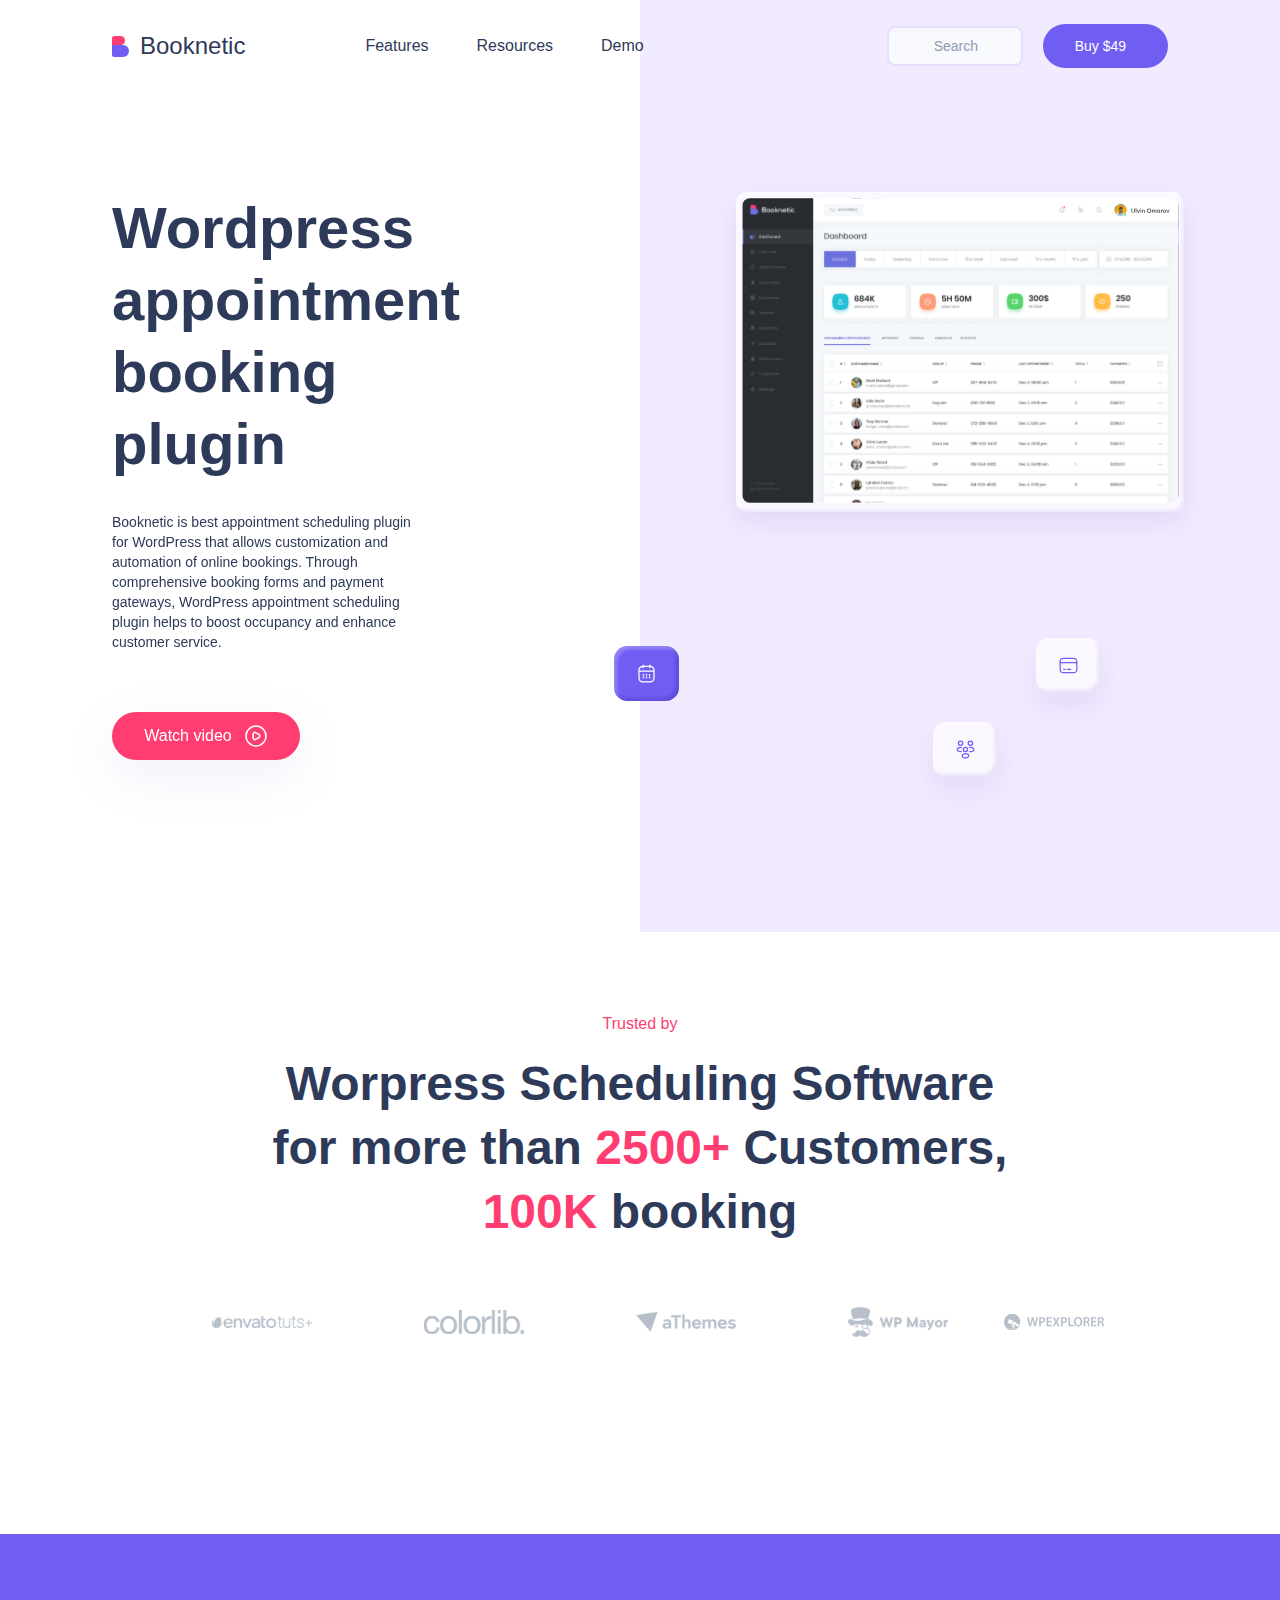
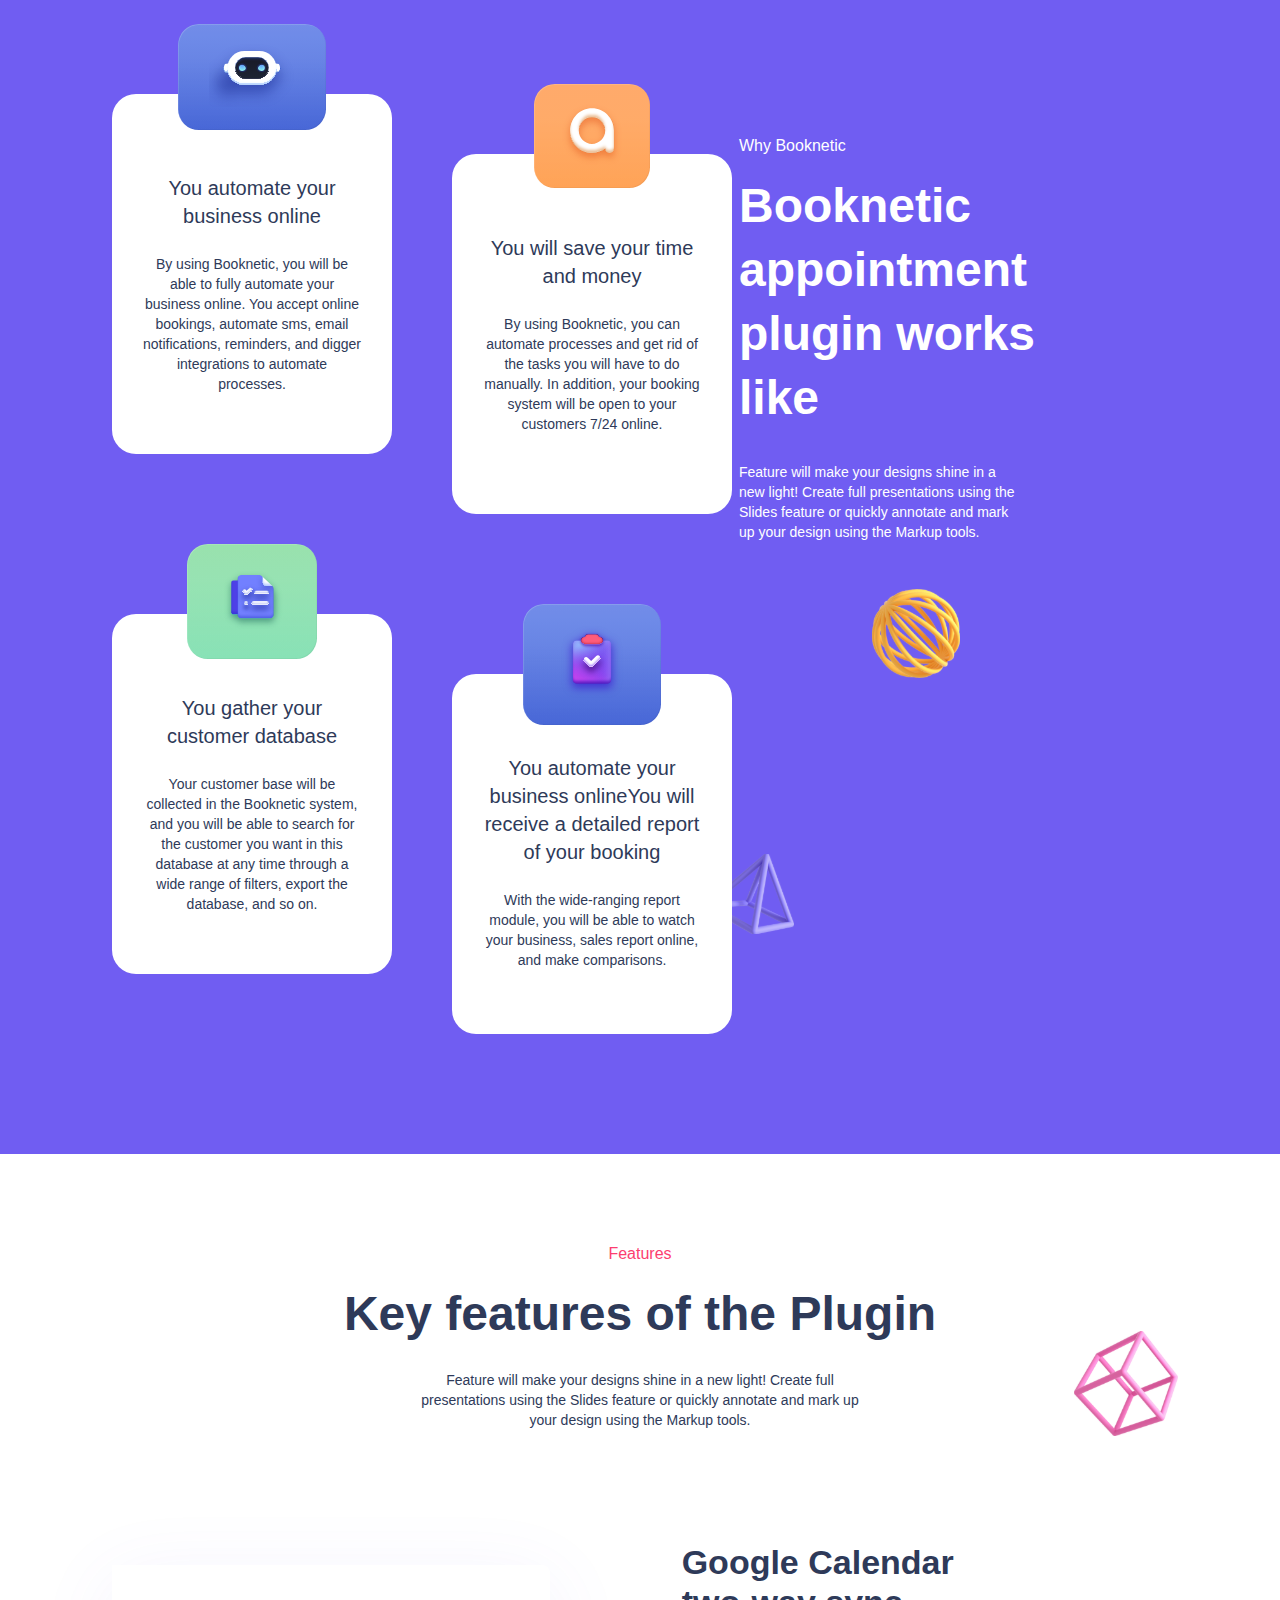
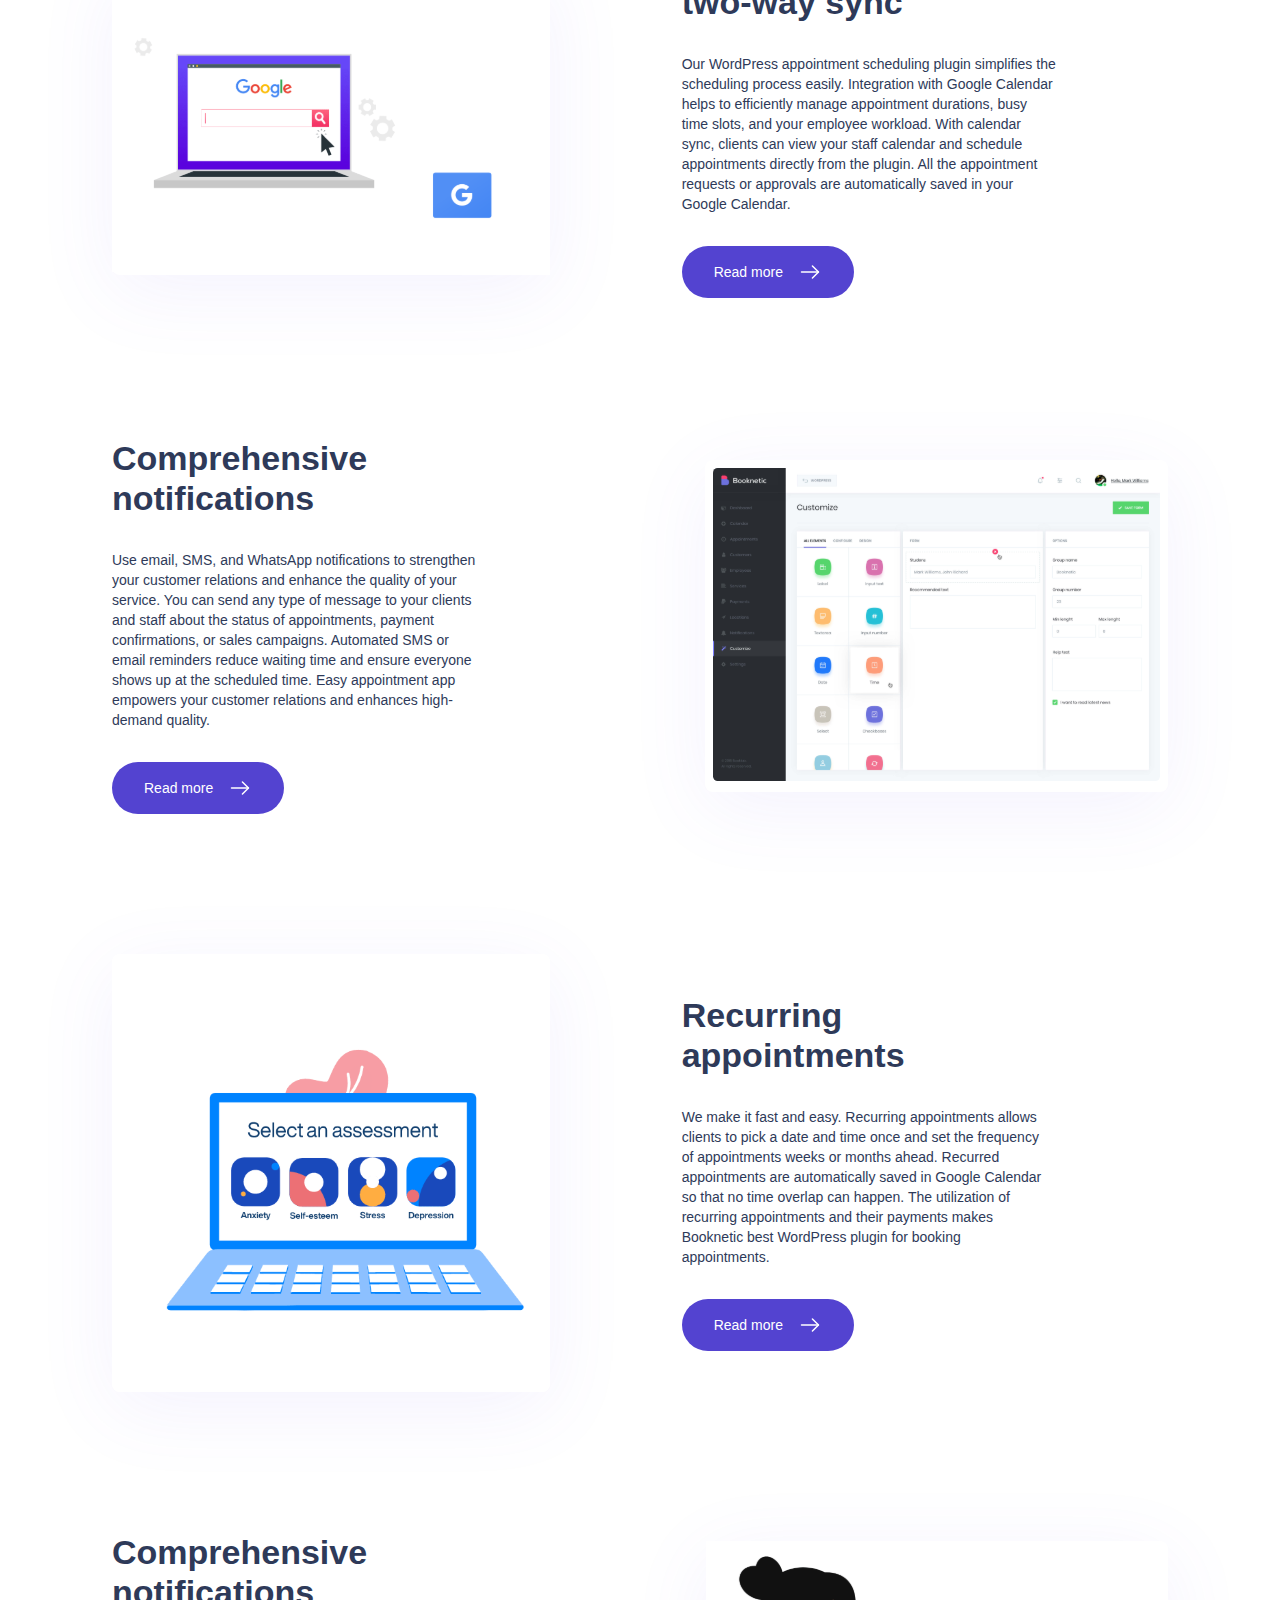
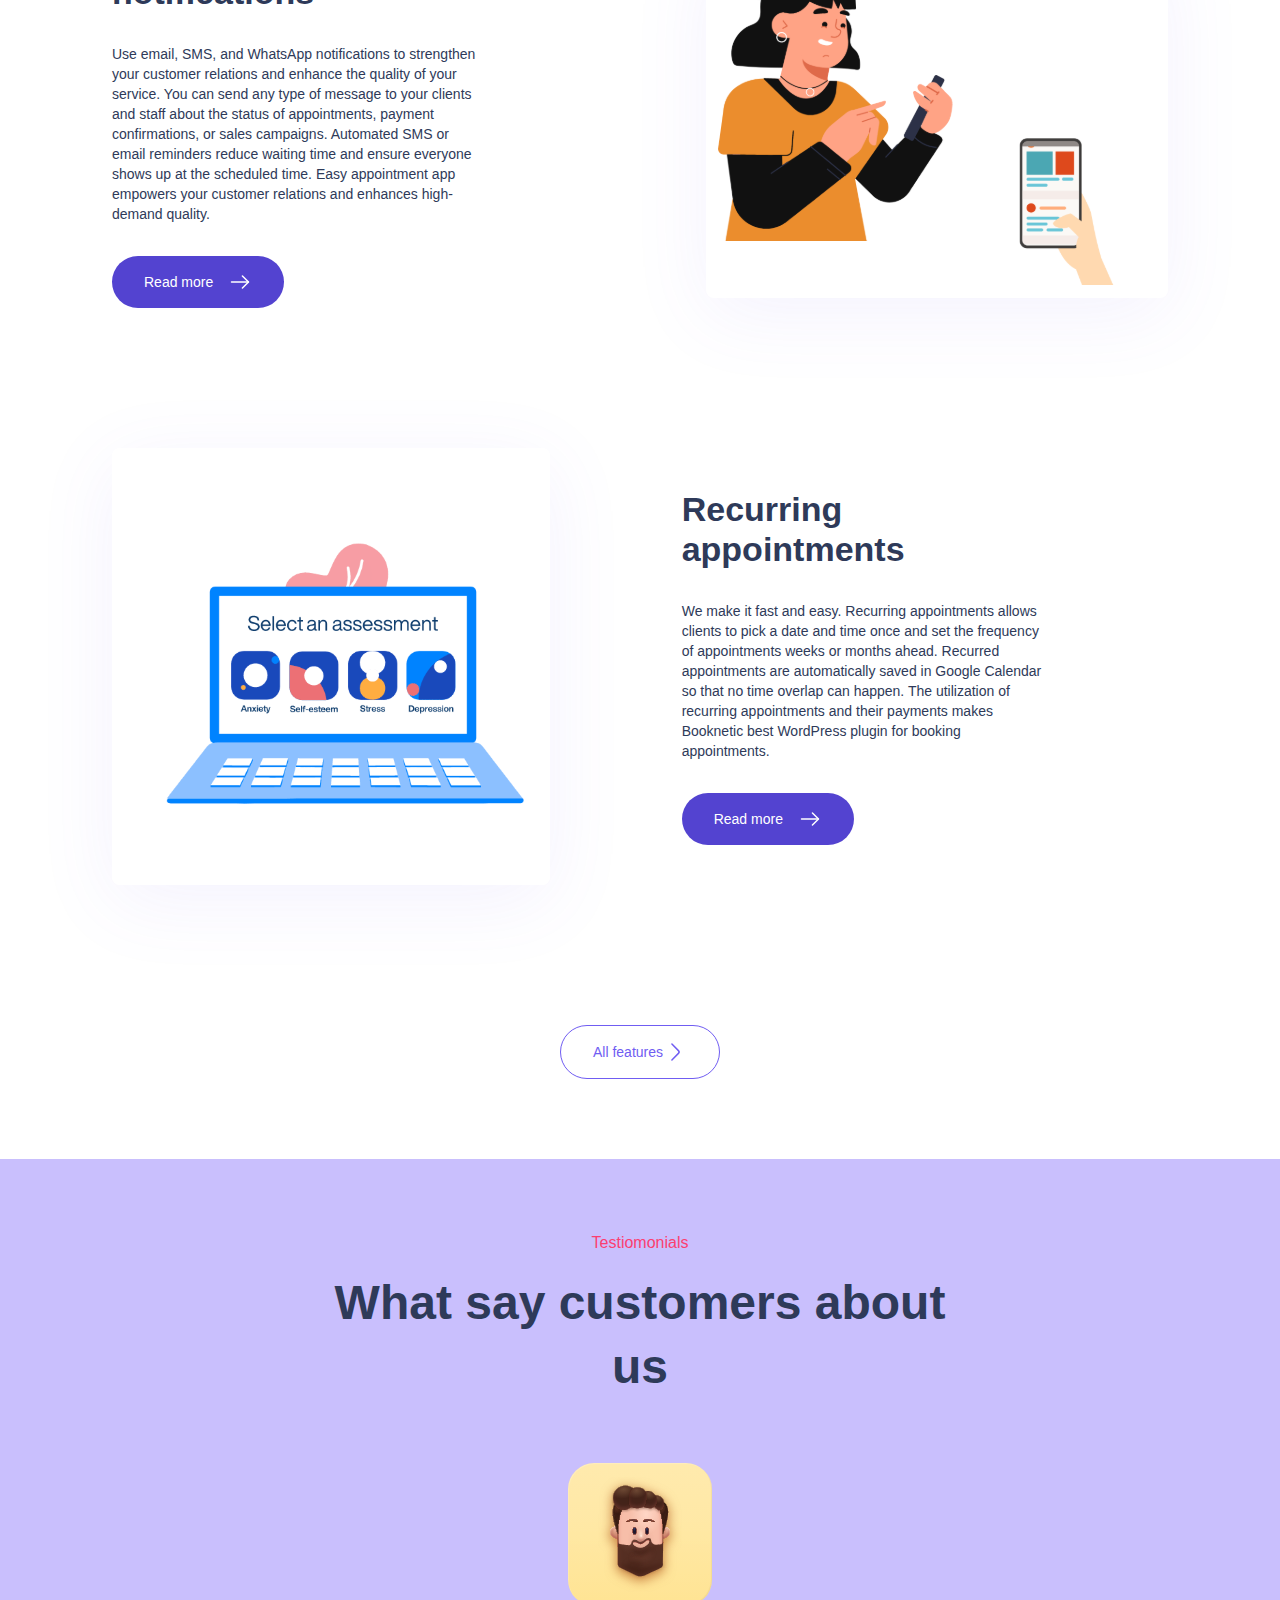
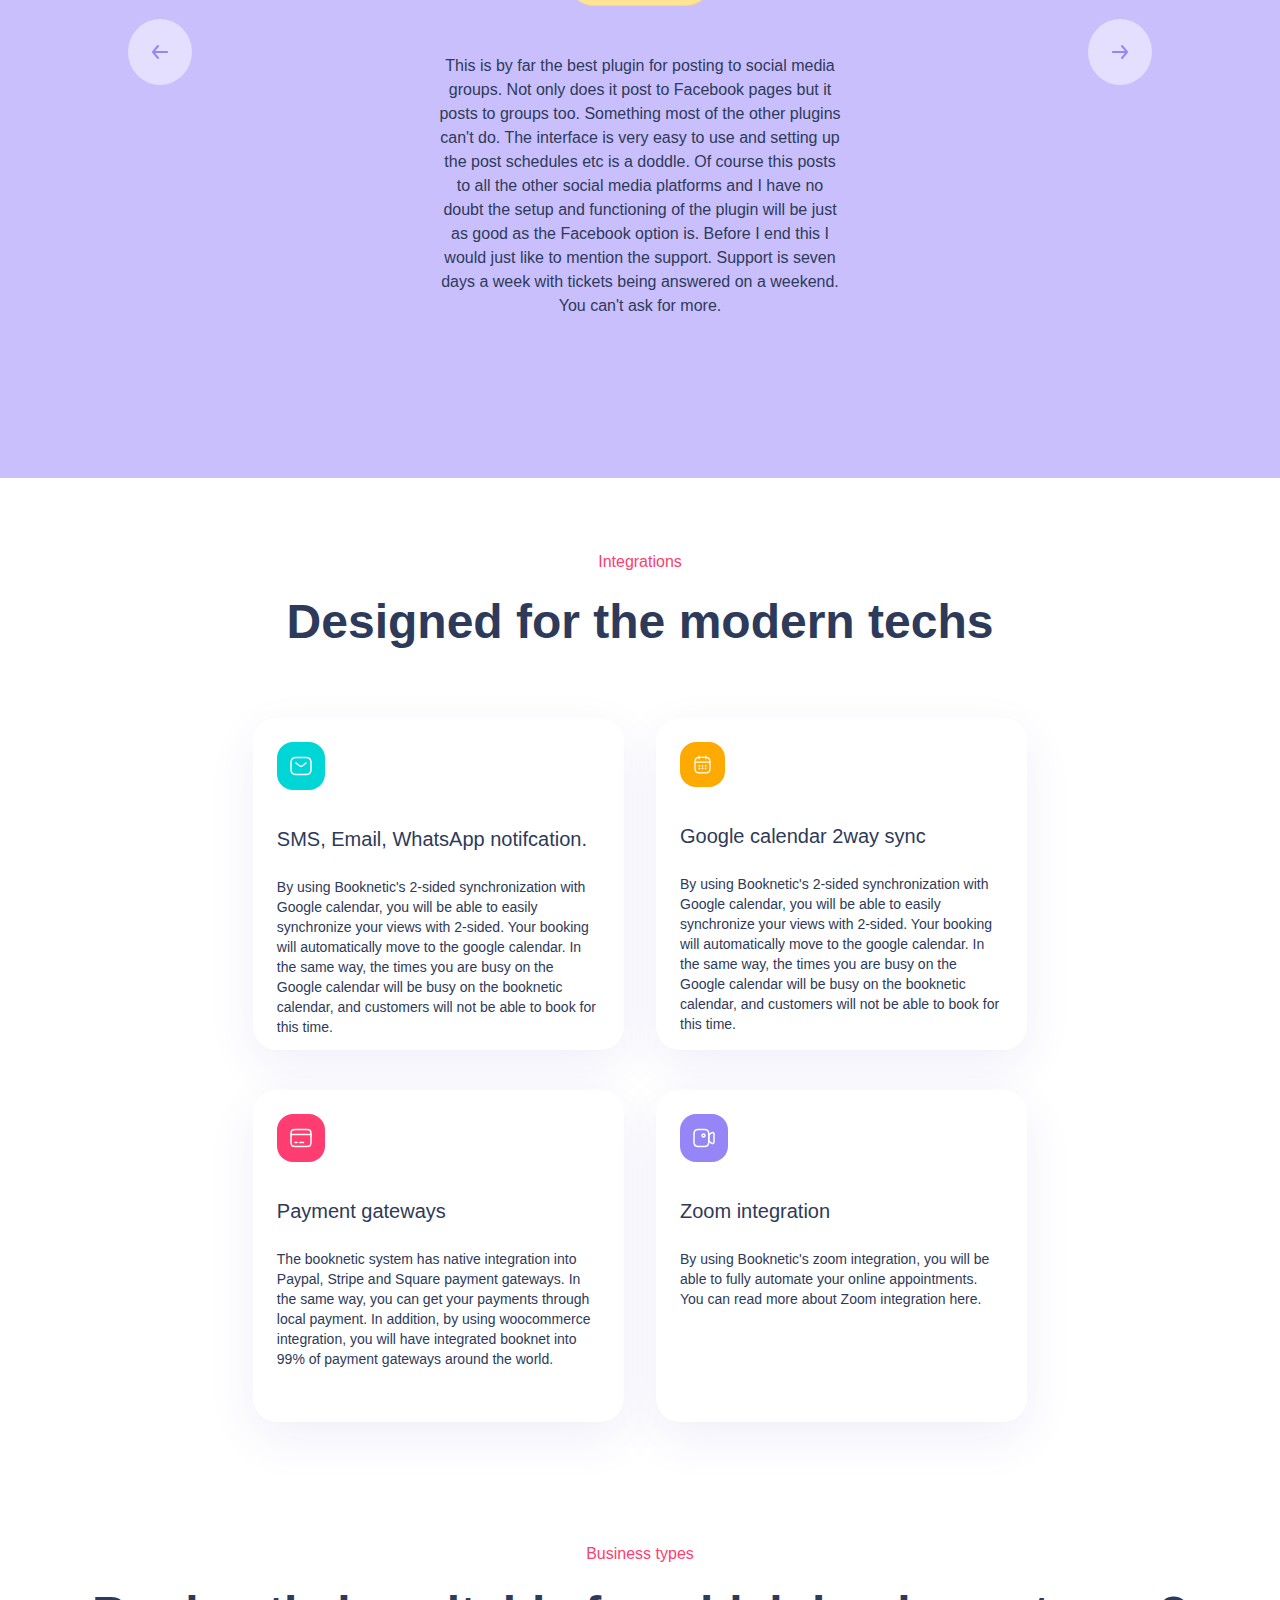
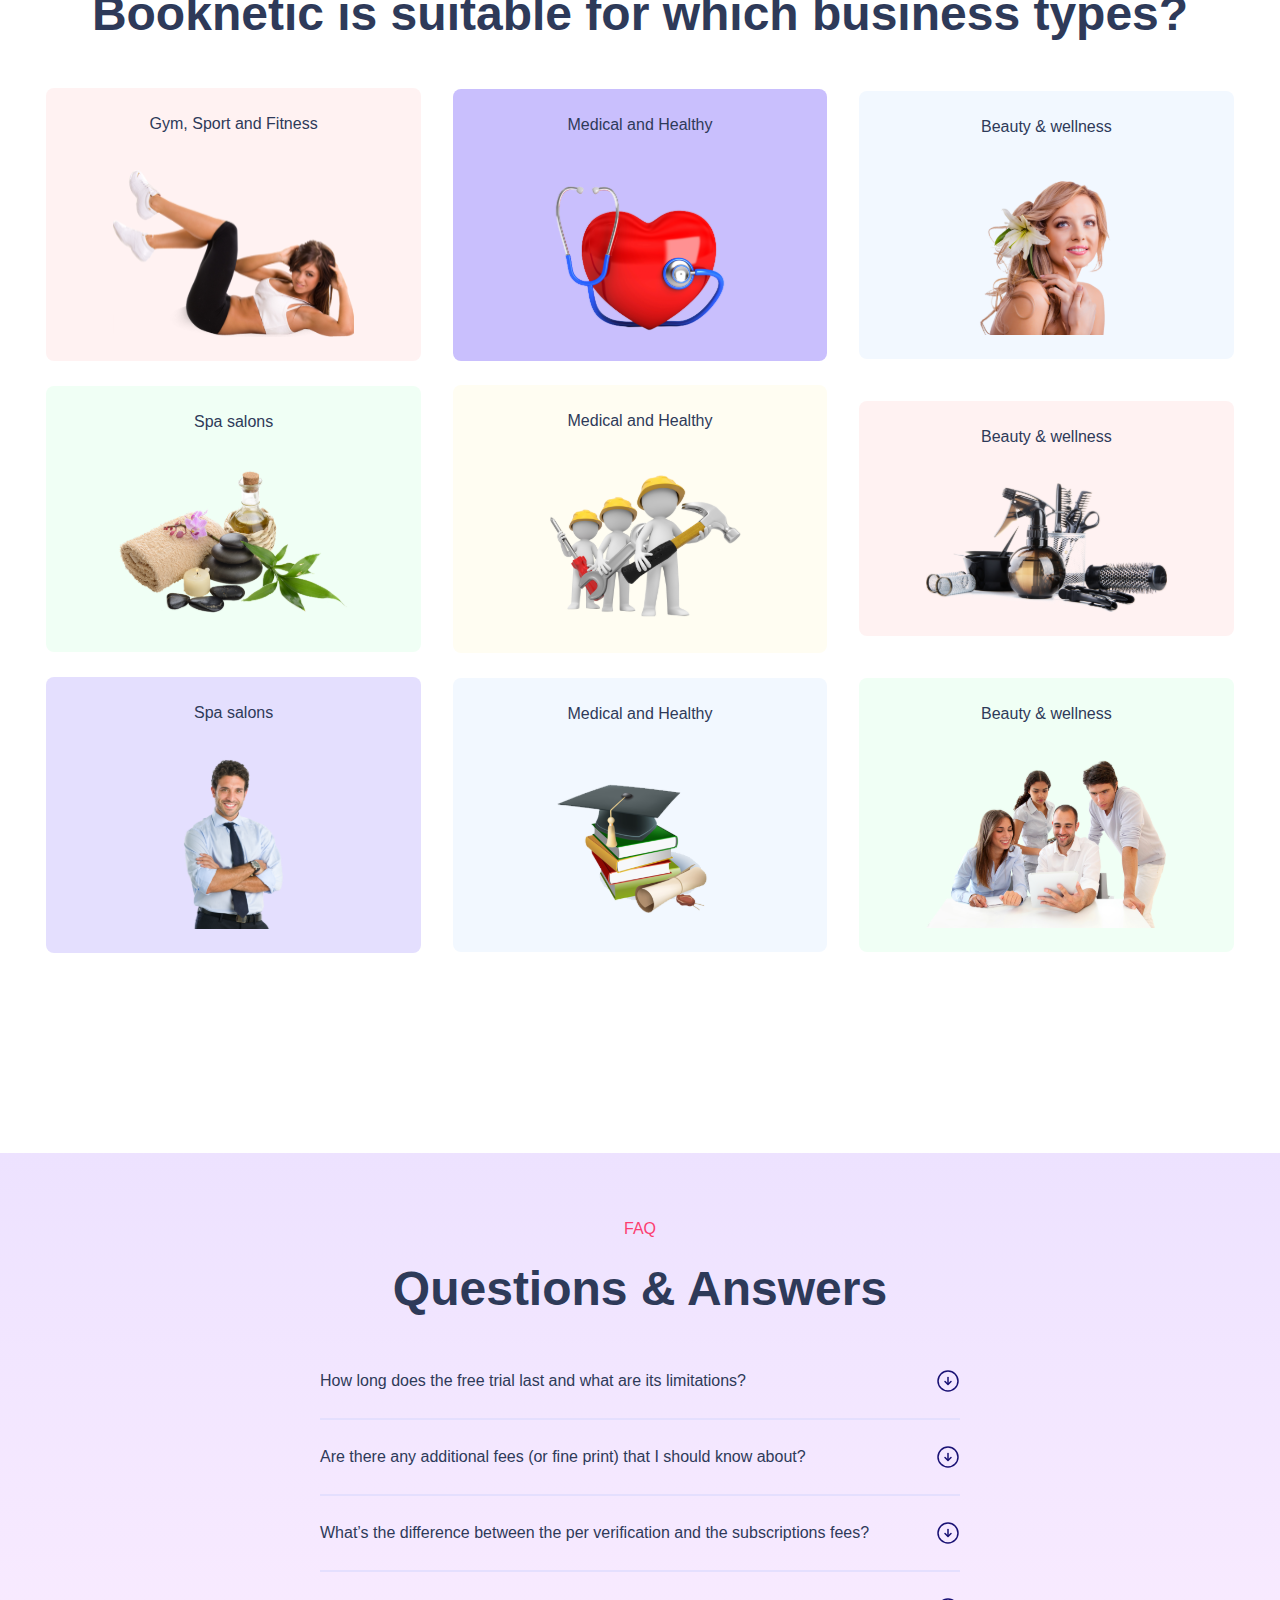
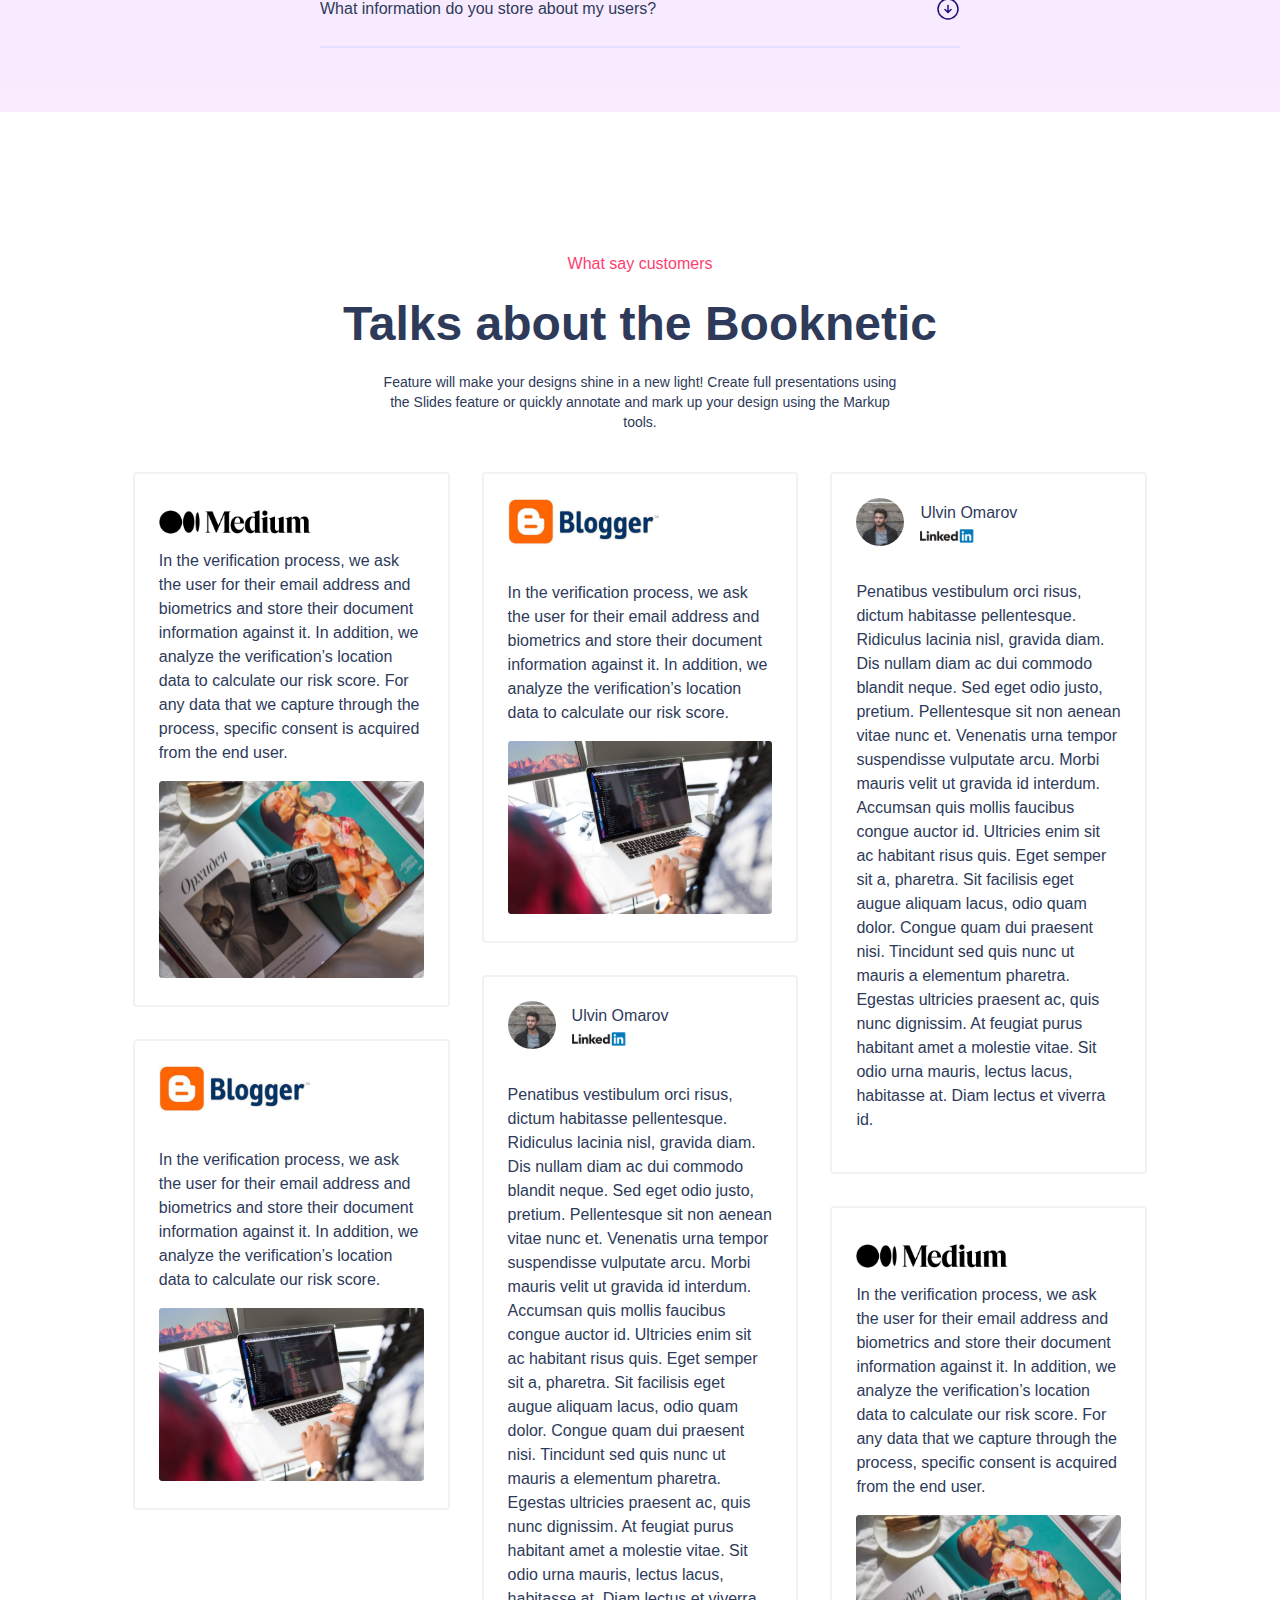
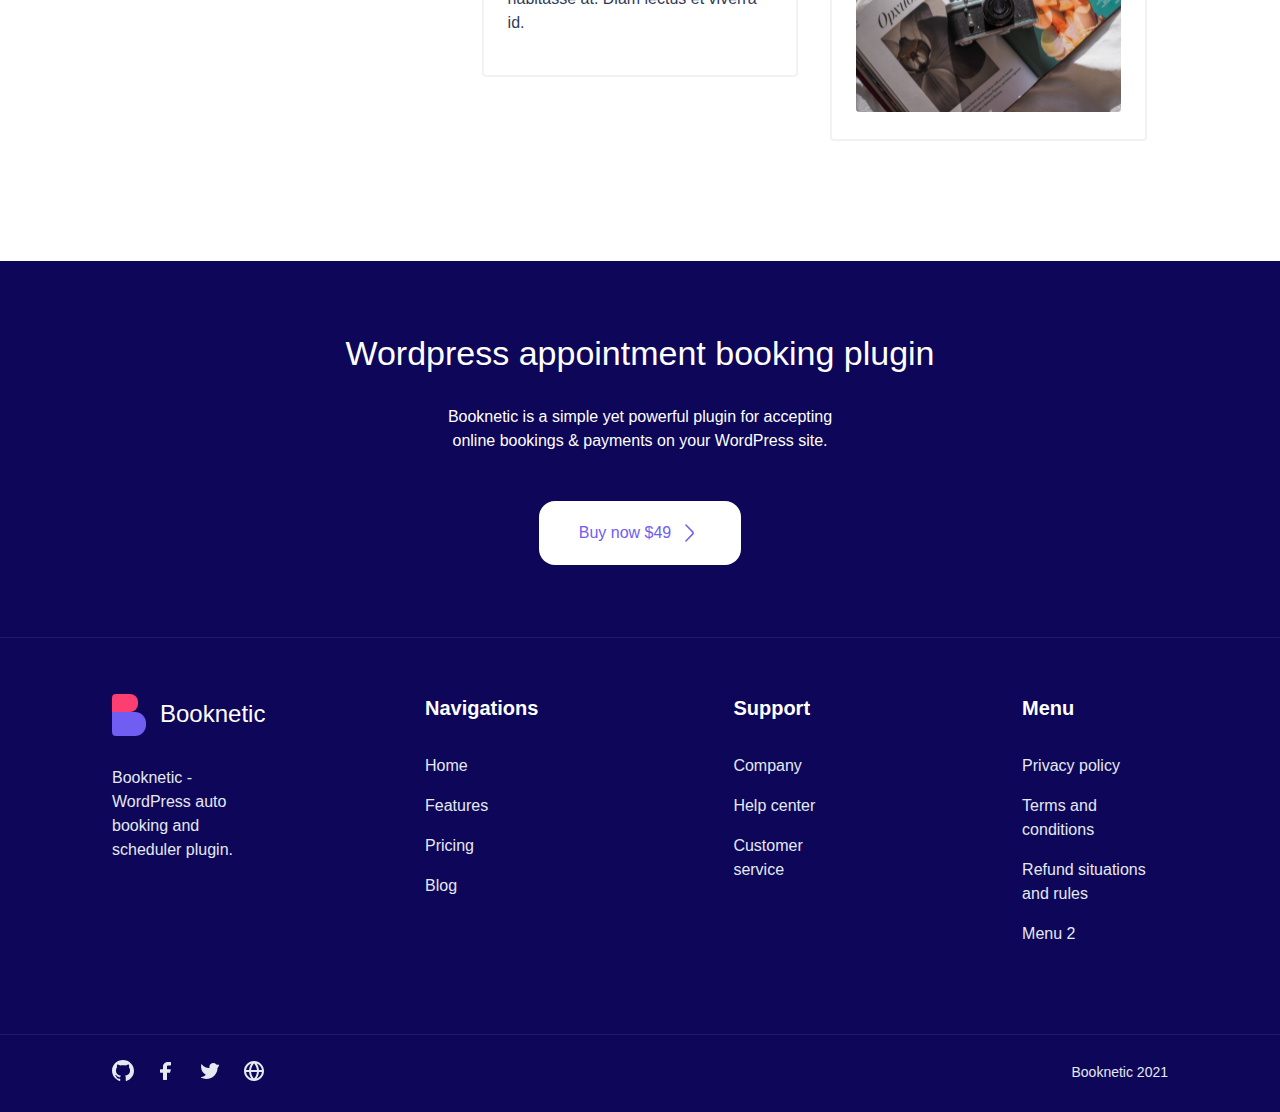
<file: index.html>
<!DOCTYPE html>
<html lang="en">
<head>
    <meta charset="UTF-8">
    <meta http-equiv="X-UA-Compatible" content="IE=edge">
    <meta name="viewport" content="width=device-width, initial-scale=1.0">
    
    <link rel="stylesheet" href="https://cdnjs.cloudflare.com/ajax/libs/font-awesome/6.4.0/css/all.min.css" integrity="sha512-iecdLmaskl7CVkqkXNQ/ZH/XLlvWZOJyj7Yy7tcenmpD1ypASozpmT/E0iPtmFIB46ZmdtAc9eNBvH0H/ZpiBw==" crossorigin="anonymous" referrerpolicy="no-referrer" />
    <link rel="stylesheet" href="./css/style.css">
    <link rel="stylesheet" href="https://cdnjs.cloudflare.com/ajax/libs/OwlCarousel2/2.3.4/assets/owl.carousel.min.css" integrity="sha512-tS3S5qG0BlhnQROyJXvNjeEM4UpMXHrQfTGmbQ1gKmelCxlSEBUaxhRBj/EFTzpbP4RVSrpEikbmdJobCvhE3g==" crossorigin="anonymous" referrerpolicy="no-referrer" />
    <link rel="stylesheet" href="https://cdnjs.cloudflare.com/ajax/libs/OwlCarousel2/2.3.4/assets/owl.theme.default.min.css" integrity="sha512-sMXtMNL1zRzolHYKEujM2AqCLUR9F2C4/05cdbxjjLSRvMQIciEPCQZo++nk7go3BtSuK9kfa/s+a4f4i5pLkw==" crossorigin="anonymous" referrerpolicy="no-referrer" />
    <link rel="stylesheet" href="https://unpkg.com/swiper/swiper-bundle.min.css">
    <title>Booknetic</title>
</head>
<body>
      <nav>
        <div class="nav-section">
              <!-- Menu -->
            <div class="menu">
              <i class="fa-solid fa-bars"></i>
            </div>
  
          <!-- Logo -->
          <div class="logo-box">
              <div class="logo">
                  <div class="logo-1"></div>
                  <div class="logo-2"></div>
              </div>
              <h1>Booknetic</h1>
          </div>
  
          <!-- Nav List -->
          <ul>
            <li><a href="#">Features</a></li>
            <li><a href="#">Resources</i></a>
                <div class="dropdown-menu">
                    <ul>
                      <li><a href="#">Documentation</a></li>
                      <li><a href="#">Blog</a></li>
                      <li><a href="#">Feature us</a></li>
                      <li><a href="#">Support</a></li>
                    </ul>
                  </div>
            </li>
            <li><a href="#">Demo</i></a>
              <div class="dropdown-menu">
                  <ul>
                    <li><a href="#">Regular</a></li>
                    <li><a href="#">SaaS</a></li>
                  </ul>
                </div>
            </li>
          </ul>
            </div>
    
            <!-- buttons -->
            <div class="nav-buttons">
              <!-- Search -->
              <div class="search">
                <input type="text" class="search-input" placeholder="Search">
                <i class="fa-solid fa-magnifying-glass"></i>
                <i class="fa-regular fa-circle-xmark"></i>
                <p class="close">Close</p>
              </div>
            
              <!-- Buy Btn -->
              <button class="nav-buy-btn">Buy $49</button>
          </div>
      </nav>
    
    
        <div class="nav-filter"></div>
    
        <!-- Responsive Nav Section -->
        <div class="responsive-nav-section">
            <!-- Xmark -->
            <div class="xmark">
                <i class="fa-solid fa-xmark"></i>
            </div>
            <!-- Logo -->
            <div class="logo-box">
                <div class="logo">
                    <div class="logo-1"></div>
                    <div class="logo-2"></div>
                </div>
                <h1>Booknetic</h1>
            </div>
    
            <a href="#" class="nav-features">Features</a>
    
            <div class="nav-line"></div>
            
            <!-- Nav list -->
            <h3>Resources</h3>
            <ul>
                <li><a href="#">Documentation</a></li>
                <li><a href="#">Blog</a></li>
                <li><a href="#">Feature us</a></li>
                <li><a href="#">Support</a></li>
            </ul>
    
            <div class="nav-line"></div>
    
            <h3>Demo</h3>
            <ul>
                <li><a href="#">Regular</a></li>
                <li><a href="#">SaaS</a></li>
            </ul>
        </div>
    
        <!-- Search section -->
        <div class="search-section">
            <h4>Blog</h4>
            <h3>Reorder the steps <span>wordpress plugin</span> according to your needs</h3>
            <h4>Features</h4>
            <h3><span>Wordpress plugin</span> functions</h3>
        </div>    
        <!-- header -->
    
        <header class="header">
            <div class="header-h1">
                <h1>Wordpress appointment booking plugin</h1>
            </div>
            <div class="image-1">
              <div class="header-img-container">
                <div class="header-img">
                    <img src="./image/Group 5387.svg" alt="image">
                </div>
                </div>
                
                <div class="calendar-box">
                    <img src="./linear/calendar.svg" alt="img">
                </div>
                <div class="people-box">
                    <img src="./linear/people.svg" alt="img">
                </div>
                <div class="card-box">
                    <img src="./linear/card.svg" alt="img">
                </div>
            </div>

            <div class="header-p">
              <p>Booknetic is best appointment scheduling plugin for WordPress that allows customization and automation of online bookings. Through comprehensive booking forms and payment gateways, WordPress appointment scheduling plugin helps to boost occupancy and enhance customer service.</p>
              <button class="header-btn">Watch video <img src="./linear/play.svg" alt=""></button>
            </div>
        </header>
        <!-- logo Slider -->
        <div class="group-1">
            <h3>Trusted by</h3>
            <h2>Worpress Scheduling Software for more than <span>2500+</span> Customers, <span>100K</span> booking</h2>
            <div class="wrapper">
                <div class="slider">
                    <div class="slide">
                        <img src="./linear/envato.svg" alt="image">
                        <img src="./linear/colorlib.svg" alt="image">
                        <img src="./linear/athemes.svg" alt="image">
                        <img src="./linear/wpmayor.svg" alt="image">
                        <img src="./linear/wpexplorer.svg" alt="image">
                    </div>
                    <div class="slide">
                        <img src="./linear/envato.svg" alt="image">
                        <img src="./linear/colorlib.svg" alt="image">
                        <img src="./linear/athemes.svg" alt="image">
                        <img src="./linear/wpmayor.svg" alt="image">
                        <img src="./linear/wpexplorer.svg" alt="image">
                    </div>
                </div>
            </div>
        </div>





     <!-- Why Booknetic -->
    <div class="booknetic">
      <div class="booknetic-header1">
        <h1>Why Booknetic</h1>
        <h2>Booknetic appointment plugin works like</h2>
      </div>
      
       <div class="swiper-container">
        <div class="swiper-wrapper">
          <!-- Slide 1 -->
          <div class="swiper-slide">
            <div class="slide-logo">
              <img src="./linear/robot.svg" class="slide-img" alt="">
            </div>
              <div class="slide-box">
                    <h3>You automate your business online</h3>
                    <p>By using Booknetic, you will be able to fully automate your business online. You accept online bookings, automate sms, email notifications, reminders, and digger integrations to automate processes.</p>
              </div>
          </div>
          <!-- Slide 2 -->
          <div class="swiper-slide swiper-slide2">
            <div class="slide-logo Union">
              <img src="./linear/Union.svg" class="slide-img" alt="">
            </div>
              <div class="slide-box">
                    <h3>You will save your time and money</h3>
                    <p>By using Booknetic, you can automate processes and get rid of the tasks you will have to do manually. In addition, your booking system will be open to your customers 7/24 online.</p>
              </div>
          </div>
          <!-- Slide 3 -->
          <div class="swiper-slide">
            <div class="slide-logo test">
              <img src="./linear/test.svg" class="slide-img" alt="">
            </div>
              <div class="slide-box">
                    <h3>You gather your customer database</h3>
                    <p>Your customer base will be collected in the Booknetic system, and you will be able to search for the customer you want in this database at any time through a wide range of filters, export the database, and so on.</p>
              </div>
          </div>
          <!-- Slide 4 -->
          <div class="swiper-slide swiper-slide4">
            <div class="slide-logo Untitled">
              <img src="./linear/Untitled.svg" class="slide-img" alt="">
            </div>
              <div class="slide-box">
                    <h3>You automate your business onlineYou will receive a detailed report of your booking</h3>
                    <p>With the wide-ranging report module, you will be able to watch your business, sales report online, and make comparisons.</p>
              </div>
          </div>
        </div>
        <!-- Add navigation buttons -->
        <div class="swiper-button-next"></div>
        <div class="swiper-button-prev"></div>
      </div>


      <div class="booknetic-header2">
        <h1>Why Booknetic</h1>
        <h2>Booknetic appointment plugin works like</h2>
        <h4>Feature will make your designs shine in a new light! Create full presentations using the Slides feature or quickly annotate and mark up your design using the Markup tools.</h4> 
      </div>

       <img src="./linear/booknetic-icon1.svg" class="booknetic-icon1" alt="icon">
       <img src="./linear/booknetic-icon2.svg" class="booknetic-icon2" alt="icon">
    </div>





        <!-- Features -->
        <div class="features">
          <img src="./linear/cub.svg" class="cub" alt="image">
          <h1>Features</h1>
          <h2>Key features of the Plugin</h2>
          <h4>Feature will make your designs shine in a new light! Create full presentations using the Slides feature or quickly annotate and mark up your design using the Markup tools.</h4>
          <!-- Box 1 -->
          <div class="features-box">
            <div class="features-img">
              <img src="./linear/featuresImg1.svg" class="f-image" alt="image">
              <img src="./linear/gLogo.svg" class="f-image2" alt="image">
            </div>
            <div class="features-text features-text-1">
              <h3>Google Calendar two-way sync</h3>
              <p>Our WordPress appointment scheduling plugin simplifies the scheduling process easily. Integration with Google Calendar helps to efficiently manage appointment durations, busy time slots, and your employee workload. With calendar sync, clients can view your staff calendar and schedule appointments directly from the plugin. All the appointment requests or approvals are automatically saved in your Google Calendar.</p>
              <button class="features-btn">Read more <img src="./linear/Right.svg" alt=""></button>
            </div>
          </div>
          <!-- Box 2 -->
          <div class="features-box">
            <div class="features-image-2">
              <img src="./linear/featuresImg2.svg" class="f-image2" alt="image">
            </div>
            <div class="features-text features-text-2">
              <h3>Comprehensive notifications</h3>
              <p>Use email, SMS, and WhatsApp notifications to strengthen your customer relations and enhance the quality of your service. You can send any type of message to your clients and staff about the status of appointments, payment confirmations, or sales campaigns. Automated SMS or email reminders reduce waiting time and ensure everyone shows up at the scheduled time. Easy appointment app empowers your customer relations and enhances high-demand quality.</p>
              <button class="features-btn">Read more <img src="./linear/Right.svg" alt=""></button>
            </div>
          </div>
          <!-- Box 3 -->
          <div class="features-box">
            <div class="features-image-3">
              <img src="./linear/featuresImg3.svg" class="f-image3" alt="image">
            </div>
            <div class="features-text features-text-3">
              <h3>Recurring appointments</h3>
              <p>We make it fast and easy. Recurring appointments allows clients to pick a date and time once and set the frequency of appointments weeks or months ahead. Recurred appointments are automatically saved in Google Calendar so that no time overlap can happen. The utilization of recurring appointments and their payments makes Booknetic best WordPress plugin for booking appointments.</p>
              <button class="features-btn">Read more <img src="./linear/Right.svg" alt="image"></button>
            </div>
          </div>
          <!-- Box 4 -->
          <div class="features-box">
            <div class="features-image-4">
              <img src="./linear/featuresImg4.svg" class=".f-image4" alt="image">
              <img src="./linear/fImgPhone.svg" class="features-phone" alt="image">
            </div>
            <div class="features-text features-text-4">
              <h3>Comprehensive notifications</h3>
              <p>Use email, SMS, and WhatsApp notifications to strengthen your customer relations and enhance the quality of your service. You can send any type of message to your clients and staff about the status of appointments, payment confirmations, or sales campaigns. Automated SMS or email reminders reduce waiting time and ensure everyone shows up at the scheduled time. Easy appointment app empowers your customer relations and enhances high-demand quality.</p>
              <button class="features-btn">Read more <img src="./linear/Right.svg" alt=""></button>
            </div>
          </div>
          <!-- Box 5 -->
          <div class="features-box">
            <div class="features-image-5">
              <img src="./linear/featuresImg3.svg" class="f-image5" alt="image">
            </div>
            <div class="features-text features-text-5">
              <h3>Recurring appointments</h3>
              <p>We make it fast and easy. Recurring appointments allows clients to pick a date and time once and set the frequency of appointments weeks or months ahead. Recurred appointments are automatically saved in Google Calendar so that no time overlap can happen. The utilization of recurring appointments and their payments makes Booknetic best WordPress plugin for booking appointments.</p>
              <button class="features-btn">Read more <img src="./linear/Right.svg" alt="image"></button>
            </div>
          </div>
          <!-- Feature btn -->
          <button class="features-btn1">All features <img src="./linear/chevronRigth.svg"></button>
        </div>


        
        <!-- Testiomonials -->
        <div class="testiomonials">
          <div class="slider">
            <div class="testiomonials-slide active">
              <h1>Testiomonials</h1>
              <h2>What say customers about us</h2>
              <div class="slide-img">
                <img src="./linear/avator.svg" alt="image">
              </div>
              <p>This is by far the best plugin for posting to social media groups. Not only does it post to Facebook pages but it posts to groups too. Something most of the other plugins can't do. The interface is very easy to use and setting up the post schedules etc is a doddle. Of course this posts to all the other social media platforms and I have no doubt the setup and functioning of the plugin will be just as good as the Facebook option is. Before I end this I would just like to mention the support. Support is seven days a week with tickets being answered on a weekend. You can't ask for more.</p>
            </div>
            <div class="testiomonials-slide">
              <h1>Testiomonials</h1>
              <h2>What say customers about us</h2>
              <div class="slide-img">
                <img src="./linear/avator.svg" alt="image">
              </div>
              <p>This is by far the best plugin for posting to social media groups. Not only does it post to Facebook pages but it posts to groups too. Something most of the other plugins can't do. The interface is very easy to use and setting up the post schedules etc is a doddle. Of course this posts to all the other social media platforms and I have no doubt the setup and functioning of the plugin will be just as good as the Facebook option is. Before I end this I would just like to mention the support. Support is seven days a week with tickets being answered on a weekend. You can't ask for more.</p>
            </div>
            <div class="testiomonials-slide">
              <h1>Testiomonials</h1>
              <h2>What say customers about us</h2>
              <div class="slide-img">
                <img src="./linear/avator.svg" alt="image">
              </div>
              <p>This is by far the best plugin for posting to social media groups. Not only does it post to Facebook pages but it posts to groups too. Something most of the other plugins can't do. The interface is very easy to use and setting up the post schedules etc is a doddle. Of course this posts to all the other social media platforms and I have no doubt the setup and functioning of the plugin will be just as good as the Facebook option is. Before I end this I would just like to mention the support. Support is seven days a week with tickets being answered on a weekend. You can't ask for more.</p>
            </div>
          </div>
          <div class="slider-btn">
            <img src="./linear/left-btn.svg" class="left-btn" id="prev" alt="btn-image">
            <img src="./linear/rigth-btn.svg" class="rigth-btn" id="next" alt="btn-image">
          </div>
        </div>



        <!-- Integrations -->

        <div class="integrations">

          <h1>Integrations</h1>
          <h2>Designed for the modern techs</h2>

          <!-- Set up your HTML -->
          <div class="owl-carousel owl-theme owl-desktop"> 
            <div class="owl-slide"> 
              <img src="./linear/sms.svg" class="owl-1" alt="image">
              <h1>SMS, Email, WhatsApp notifcation.</h1>
              <p>By using Booknetic's 2-sided synchronization with Google calendar, you will be able to easily synchronize your views with 2-sided. Your booking will automatically move to the google calendar. In the same way, the times you are busy on the Google calendar will be busy on the booknetic calendar, and customers will not be able to book for this time.</p>
            </div>
            <div class="owl-slide"> 
              <img src="./linear/calendar.svg" class="owl-2" alt="image">
              <h1>Google calendar 2way sync</h1>
              <p>By using Booknetic's 2-sided synchronization with Google calendar, you will be able to easily synchronize your views with 2-sided. Your booking will automatically move to the google calendar. In the same way, the times you are busy on the Google calendar will be busy on the booknetic calendar, and customers will not be able to book for this time.</p>
            </div>
            <div class="owl-slide"> 
              <img src="./linear/cardwhite.svg" class="owl-3" alt="image">
              <h1>Payment gateways</h1>
              <p>The booknetic system has native integration into Paypal, Stripe and Square payment gateways. In the same way, you can get your payments through local payment. In addition, by using woocommerce integration, you will have integrated booknet into 99% of payment gateways around the world.</p>
            </div>
            <div class="owl-slide"> 
              <img src="./linear/video.svg" class="owl-4" alt="image">
              <h1>Zoom integration</h1>
              <p>By using Booknetic's zoom integration, you will be able to fully automate your online appointments. You can read more about Zoom integration here.</p>
            </div>
          </div>


          <div class="card-slider">
            <div class="card-container">
              <!-- box 1 -->
              <div class="card-box"> 
                <img src="./linear/sms.svg" class="owl-1" alt="image">
                <h1>SMS, Email, WhatsApp notifcation.</h1>
                <p>By using Booknetic's 2-sided synchronization with Google calendar, you will be able to easily synchronize your views with 2-sided. Your booking will automatically move to the google calendar. In the same way, the times you are busy on the Google calendar will be busy on the booknetic calendar, and customers will not be able to book for this time.</p>
              </div>
              <!-- box 2 -->
              <div class="card-box"> 
                <img src="./linear/calendar.svg" class="owl-2" alt="image">
                <h1>Google calendar 2way sync</h1>
                <p>By using Booknetic's 2-sided synchronization with Google calendar, you will be able to easily synchronize your views with 2-sided. Your booking will automatically move to the google calendar. In the same way, the times you are busy on the Google calendar will be busy on the booknetic calendar, and customers will not be able to book for this time.</p>
              </div>
            </div>
            <div class="card-container">
              <!-- box 3 -->
              <div class="card-box"> 
                <img src="./linear/cardwhite.svg" class="owl-3" alt="image">
                <h1>Payment gateways</h1>
                <p>The booknetic system has native integration into Paypal, Stripe and Square payment gateways. In the same way, you can get your payments through local payment. In addition, by using woocommerce integration, you will have integrated booknet into 99% of payment gateways around the world.</p>
              </div>
              <!-- box 4 -->
              <div class="card-box"> 
                <img src="./linear/video.svg" class="owl-4" alt="image">
                <h1>Zoom integration</h1>
                <p>By using Booknetic's zoom integration, you will be able to fully automate your online appointments. You can read more about Zoom integration here.</p>
              </div>
            </div>
          </div>
        </div>





        <!-- Business types -->

        <div class="busines-type">
          <h1>Business types</h1>
          <h2>Booknetic is suitable for which business types?</h2>
          <!-- box 1 -->
          <div class="type-box type-box-1">
            <div class="type">
              <p>Gym, Sport and Fitness</p>
              <img src="./linear/image 23type1.svg" class="type-1" alt="image">
            </div>
            <div class="type">
              <p>Medical and Healthy</p>
              <img src="./linear/image 23.svg" class="type-2" alt="image">
            </div>
            <div class="type">
              <p>Beauty & wellness</p>
              <img src="./linear/image 23type3.svg" class="type-3" alt="image">
            </div>
          </div>
          <!-- box 2 -->
          <div class="type-box type-box-2">
            <div class="type">
              <p>Spa salons</p>
              <img src="./linear/image 24type4.svg" class="type-4" alt="image">
            </div>
            <div class="type">
              <p>Medical and Healthy</p>
              <img src="./linear/image 25type5.svg" class="type-5" alt="image">
            </div>
            <div class="type" id="type6">
              <p>Beauty & wellness</p>
              <img src="./linear/image 26type6.svg" class="type-6" alt="image">
            </div>
          </div>
          <!-- box 3 -->
          <div class="type-box type-box-3">
            <div class="type">
              <p>Spa salons</p>
              <img src="./linear/image 27type7.svg" class="type-7" alt="image">
            </div>
            <div class="type">
              <p>Medical and Healthy</p>
              <img src="./linear/image 28type8.svg" class="type-8" alt="image">
            </div>
            <div class="type">
              <p>Beauty & wellness</p>
              <img src="./linear/image 29type9.svg" class="type-9" alt="image">
            </div>
          </div>
        </div>





        <!-- Faq -->
        <div class="faq">
          <h1>FAQ</h1>
          <h2>Questions & Answers</h2>
          <!-- Text 1 -->
          <div class="faq-text-section">
            <div class="faq-header-text">
              <h5>How long does the free trial last and what are its limitations?</h5>
              <img src="./linear/arrow-down.svg" class="arrow-down" alt="image">
            </div>
            <div class="faq-answer">
              <p>In the verification process, we ask the user for their email address and biometrics and store their document
                information against it. In addition, we analyze the verification's location data to calculate our risk score.
                For any data that we capture through the process, specific consent is acquired from the end user.</p>
            </div>
          </div>
          <!-- Text 2 -->
          <div class="faq-text-section">
            <div class="faq-header-text">
              <h5>Are there any additional fees (or fine print) that I should know about?</h5>
              <img src="./linear/arrow-down.svg" class="arrow-down opened" alt="image">
            </div>
            <div class="faq-answer">
              <p>In the verification process, we ask the user for their email address and biometrics and store their document
                information against it. In addition, we analyze the verification's location data to calculate our risk score.
                For any data that we capture through the process, specific consent is acquired from the end user.</p>
            </div>
          </div>
          <!-- Text 3 -->
          <div class="faq-text-section">
            <div class="faq-header-text">
              <h5>What’s the difference between the per verification and the subscriptions fees?</h5>
              <img src="./linear/arrow-down.svg" class="arrow-down" alt="image">
            </div>
            <div class="faq-answer">
              <p>In the verification process, we ask the user for their email address and biometrics and store their document
                information against it. In addition, we analyze the verification's location data to calculate our risk score.
                For any data that we capture through the process, specific consent is acquired from the end user.</p>
            </div>
          </div>
          <!-- Text 4 -->
          <div class="faq-text-section">
            <div class="faq-header-text">
              <h5>What information do you store about my users?</h5>
              <img src="./linear/arrow-down.svg" class="arrow-down" alt="image">
            </div>
            <div class="faq-answer">
              <p>In the verification process, we ask the user for their email address and biometrics and store their document
                information against it. In addition, we analyze the verification's location data to calculate our risk score.
                For any data that we capture through the process, specific consent is acquired from the end user.</p>
            </div>
          </div>
        </div>


        <!-- What say customers -->

        <div class="customers">
          <h1>What say customers</h1>
          <h2>Talks about the Booknetic</h2>
          <h4>Feature will make your designs shine in a new light! Create full presentations using the Slides feature or quickly annotate and mark up your design using the Markup tools.</h4>

          <div class="customers-container-row">
            <!-- col 1 -->
            <div class="customers-container-col">
              <div class="customers-box">
                <img src="./linear/mediumLogo.svg" class="medium-logo" alt="logo">
                <p>In the verification process, we ask the user for their email address and biometrics and store their document information against it. In addition, we analyze the verification’s location data to calculate our risk score. For any data that we capture through the process, specific consent is acquired from the end user.</p>
                <img src="./linear/customers image1.svg" class="customers-img" alt="image">
              </div>
              <div class="customers-box">
                   <img src="./linear/bloggerLogo.svg" class="customers-logo" alt="logo">
                   <p>In the verification process, we ask the user for their email address and biometrics and store their document information against it. In addition, we analyze the verification’s location data to calculate our risk score.</p>
                   <img src="./linear/customers image2.svg" class="customers-img" alt="image">
              </div>
            </div>
            <!-- col 2 -->
            <div class="customers-container-col">
              <div class="customers-box">
                <img src="./linear/bloggerLogo.svg" class="customers-logo" alt="logo">
                <p>In the verification process, we ask the user for their email address and biometrics and store their document information against it. In addition, we analyze the verification’s location data to calculate our risk score.</p>
                <img src="./linear/customers image2.svg" class="customers-img" alt="image">
              </div>
              <div class="customers-box">
                   <div class="customer-profile">
                      <img src="./linear/profile image.svg" alt="image">
                      <div class="profile-text">
                        <h1>Ulvin Omarov</h1>
                        <img src="./linear/linkedin.svg" alt="logo">
                      </div>
                   </div>
                   <p>Penatibus vestibulum orci risus, dictum habitasse pellentesque. Ridiculus lacinia nisl, gravida diam. Dis nullam diam ac dui commodo blandit neque. Sed eget odio justo, pretium. Pellentesque sit non aenean vitae nunc et. Venenatis urna tempor suspendisse vulputate arcu. Morbi mauris velit ut gravida id interdum. Accumsan quis mollis faucibus congue auctor id. Ultricies enim sit ac habitant risus quis. Eget semper sit a, pharetra. Sit facilisis eget augue aliquam lacus, odio quam dolor. Congue quam dui praesent nisi. Tincidunt sed quis nunc ut mauris a elementum pharetra. Egestas ultricies praesent ac, quis nunc dignissim. At feugiat purus habitant amet a molestie vitae. Sit odio urna mauris, lectus lacus, habitasse at. Diam lectus et viverra id.</p>
              </div>
            </div>
            <!-- col 3 -->
            <div class="customers-container-col">
              <div class="customers-box">
                   <div class="customer-profile">
                      <img src="./linear/profile image.svg" alt="image">
                      <div class="profile-text">
                        <h1>Ulvin Omarov</h1>
                        <img src="./linear/linkedin.svg" alt="logo">
                      </div>
                   </div>
                   <p>Penatibus vestibulum orci risus, dictum habitasse pellentesque. Ridiculus lacinia nisl, gravida diam. Dis nullam diam ac dui commodo blandit neque. Sed eget odio justo, pretium. Pellentesque sit non aenean vitae nunc et. Venenatis urna tempor suspendisse vulputate arcu. Morbi mauris velit ut gravida id interdum. Accumsan quis mollis faucibus congue auctor id. Ultricies enim sit ac habitant risus quis. Eget semper sit a, pharetra. Sit facilisis eget augue aliquam lacus, odio quam dolor. Congue quam dui praesent nisi. Tincidunt sed quis nunc ut mauris a elementum pharetra. Egestas ultricies praesent ac, quis nunc dignissim. At feugiat purus habitant amet a molestie vitae. Sit odio urna mauris, lectus lacus, habitasse at. Diam lectus et viverra id.</p>
              </div>
              <div class="customers-box">
                <img src="./linear/mediumLogo.svg" class="medium-logo" alt="logo">
                <p>In the verification process, we ask the user for their email address and biometrics and store their document information against it. In addition, we analyze the verification’s location data to calculate our risk score. For any data that we capture through the process, specific consent is acquired from the end user.</p>
                <img src="./linear/customers image1.svg" class="customers-img" alt="image">
              </div>
            </div>
          </div>
        </div>
        
        <!-- footer -->
        <footer>
          <div class="footer-header">
            <h1>Wordpress appointment booking plugin</h1>
            <p>Booknetic is a simple yet powerful plugin for accepting online bookings & payments on your WordPress site.</p>
            <button class="footer-btn">Buy now $49 <img src="./linear/chevronRigth.svg" alt=""></button>
          </div>
          <div class="footer-line"></div>
          <div class="footer-link">
            <div class="footer-link-logo">
              <div class="logo-box">
                <div class="logo">
                    <div class="logo-1"></div>
                    <div class="logo-2"></div>
                </div>
                <h1>Booknetic</h1>
              </div>
              <p>Booknetic - WordPress auto booking and scheduler plugin.</p>
            </div>
            <ul>
              <li>Navigations</li>
              <li><a href="#">Home</a></li>
              <li><a href="#">Features</a></li>
              <li><a href="#">Pricing</a></li>
              <li><a href="#">Blog</a></li>
            </ul>
            <ul>
              <li>Support</li>
              <li><a href="#">Company</a></li>
              <li><a href="#">Help center</a></li>
              <li><a href="#">Customer service</a></li>
            </ul>
            <ul>
              <li>Menu</li>
              <li><a href="#">Privacy policy</a></li>
              <li><a href="#">Terms and conditions</a></li>
              <li><a href="#">Refund situations and rules</a></li>
              <li><a href="#">Menu 2</a></li>
            </ul>
          </div>
          <div class="footer-line"></div>
          <div class="footer-end">
            <div class="footer-social">
              <a href="#"><img src="./linear/github.svg" alt="logo"></a>
              <a href="#"><img src="./linear/facebook.svg" alt="logo"></a>
              <a href="#"><img src="./linear/twitter.svg" alt="logo"></a>
              <a href="#"><img src="./linear/globe.svg" alt="logo"></a>
            </div>
            <div class="footer-end-text">
              <i class="fa-regular fa-copyright"></i>
              <p>Booknetic 2021</p>
            </div>
          </div>
        </footer>
    

    <script src="https://unpkg.com/swiper/swiper-bundle.min.js"></script>
    <script src="main.js"></script>
    <script src="booknetic.js"></script>
    <script src="https://cdnjs.cloudflare.com/ajax/libs/jquery/3.5.1/jquery.min.js"></script>
    <script src="https://cdnjs.cloudflare.com/ajax/libs/OwlCarousel2/2.3.4/owl.carousel.min.js" integrity="sha512-bPs7Ae6pVvhOSiIcyUClR7/q2OAsRiovw4vAkX+zJbw3ShAeeqezq50RIIcIURq7Oa20rW2n2q+fyXBNcU9lrw==" crossorigin="anonymous" referrerpolicy="no-referrer"></script>
    <script src="carousel.js"></script>
</body>
</html>
</file>
<file: css/style.css>
html, body, div, span, applet, object, iframe,
h1, h2, h3, h4, h5, h6, p, blockquote, pre,
a, abbr, acronym, address, big, cite, code,
del, dfn, em, img, ins, kbd, q, s, samp,
small, strike, strong, sub, sup, tt, var,
b, u, i, center,
dl, dt, dd, ol, ul, li,
fieldset, form, label, legend,
table, caption, tbody, tfoot, thead, tr, th, td,
article, aside, canvas, details, embed,
figure, figcaption, footer, header, hgroup,
menu, nav, output, ruby, section, summary,
time, mark, audio, video {
  margin: 0;
  padding: 0;
  border: 0;
  font-size: 100%;
  font: inherit;
  vertical-align: baseline;
  text-decoration: none;
}

/* HTML5 display-role reset for older browsers */
article, aside, details, figcaption, figure,
footer, header, hgroup, menu, nav, section {
  display: block;
}

body {
  line-height: 1;
}

ol, ul {
  list-style: none;
}

blockquote, q {
  quotes: none;
}

blockquote:before, blockquote:after,
q:before, q:after {
  content: "";
  content: none;
}

table {
  border-collapse: collapse;
  border-spacing: 0;
}

html, body, div, span, applet, object, iframe,
h1, h2, h3, h4, h5, h6, p, blockquote, pre,
a, abbr, acronym, address, big, cite, code,
del, dfn, em, img, ins, kbd, q, s, samp,
small, strike, strong, sub, sup, tt, var,
b, u, i, center,
dl, dt, dd, ol, ul, li,
fieldset, form, label, legend,
table, caption, tbody, tfoot, thead, tr, th, td,
article, aside, canvas, details, embed,
figure, figcaption, footer, header, hgroup,
menu, nav, output, ruby, section, summary,
time, mark, audio, video {
  margin: 0;
  padding: 0;
  border: 0;
  font-size: 100%;
  font: inherit;
  vertical-align: baseline;
  text-decoration: none;
}

/* HTML5 display-role reset for older browsers */
article, aside, details, figcaption, figure,
footer, header, hgroup, menu, nav, section {
  display: block;
}

body {
  line-height: 1;
}

ol, ul {
  list-style: none;
}

blockquote, q {
  quotes: none;
}

blockquote:before, blockquote:after,
q:before, q:after {
  content: "";
  content: none;
}

table {
  border-collapse: collapse;
  border-spacing: 0;
}

* {
  box-sizing: border-box;
}

nav {
  display: flex;
  justify-content: center;
  align-items: center;
  border-bottom: 1px solid #EDF1F7;
}
@media (min-width: 1024px) {
  nav {
    border: none;
  }
}
nav .nav-section {
  width: 50%;
  padding: 14px;
  display: flex;
}
@media (min-width: 1024px) {
  nav .nav-section {
    padding: 24px 47px 24px 112px;
  }
}
nav .menu {
  width: 24px;
  height: 32px;
  padding: 7px 3px;
  margin-right: 16px;
  display: flex;
  justify-content: space-between;
  align-items: center;
  flex-direction: column;
  cursor: pointer;
}
@media (min-width: 1024px) {
  nav .menu {
    display: none;
  }
}
nav .menu .menu-line {
  width: 100%;
  height: 2px;
  background-color: #2E3A59;
}
nav .logo-box {
  margin-right: 54px;
  display: flex;
  align-items: center;
}
@media (min-width: 1024px) {
  nav .logo-box {
    margin-right: 120px;
  }
}
nav .logo-box .logo {
  margin-right: 8px;
  width: 20px;
  height: 20px;
}
@media (min-width: 1024px) {
  nav .logo-box .logo {
    width: 20px;
    height: 20px;
  }
}
nav .logo-box .logo .logo-1 {
  width: 65%;
  height: 45%;
  background-color: #FC3E70;
  border-radius: 4px 8px 8px 0px;
}
nav .logo-box .logo .logo-2 {
  width: 85%;
  height: 60%;
  background-color: #705DF2;
  border-radius: 0px 11px 11px 4px;
}
nav .logo-box h1 {
  font-family: "Euclid Circular A", sans-serif;
  font-weight: 400;
  font-size: 16px;
  line-height: 21px;
  color: #2E3A59;
}
@media (min-width: 1024px) {
  nav .logo-box h1 {
    font-size: 24px;
    line-height: 32px;
  }
}
nav ul {
  display: none;
}
@media (min-width: 1024px) {
  nav ul {
    display: flex;
    justify-content: center;
    align-items: center;
  }
}
nav ul li {
  position: relative;
}
nav ul li:not(:last-child) {
  margin-right: 48px;
}
nav ul li a {
  font-family: "Euclid Circular A", sans-serif;
  font-weight: 400;
  font-size: 16px;
  line-height: 24px;
  color: #2E3A59;
  transition: all 0.5s;
}
nav ul li a:hover {
  color: #8F9BB3;
}
nav ul li .dropdown-menu {
  display: none;
  z-index: 99;
}
nav ul li:hover .dropdown-menu {
  display: block;
  position: absolute;
  padding: 14px 14px;
  border: none;
  background-color: #ffffff;
  z-index: 1;
}
nav ul li:hover .dropdown-menu ul {
  display: block;
}
nav .nav-buttons {
  width: 50%;
  display: flex;
  justify-content: center;
  align-items: center;
}
@media (min-width: 1024px) {
  nav .nav-buttons {
    padding: 24px 112px 24px 246px;
    justify-content: end;
    background: #f2eaff;
  }
}
nav .nav-buttons .search {
  position: relative;
  margin-right: 20px;
  top: 0px;
  left: 0px;
  display: flex;
  justify-content: center;
  align-items: center;
}
nav .nav-buttons .search .fa-circle-xmark {
  display: none;
}
nav .nav-buttons .search .search-input {
  display: none;
  width: 274px;
  height: 40px;
  font-family: "Euclid Circular A", sans-serif;
  font-weight: 400;
  margin: 10px 16px 10px 10px;
  padding: 10px 0px 10px 45px;
  background-color: #F7F9FC;
  border: 2px solid #E4DFFE;
  border-radius: 8px;
  outline: none;
}
@media (min-width: 1024px) {
  nav .nav-buttons .search .search-input {
    width: 136px;
    margin: 0px;
    display: flex;
    justify-content: center;
    align-items: center;
  }
}
nav .nav-buttons .search .search-input::placeholder {
  font-family: "Euclid Circular A", sans-serif;
  font-weight: 400;
  font-size: 14px;
  line-height: 20px;
  color: #8F9BB3;
}
nav .nav-buttons .search .search-input:focus + .fa-circle-xmark {
  display: inline-block;
}
@media (min-width: 1024px) {
  nav .nav-buttons .search .search-input:focus {
    width: 173px;
    transition: 0.3s ease;
  }
}
nav .nav-buttons .search i {
  font-size: 20px;
  cursor: pointer;
}
@media (min-width: 1024px) {
  nav .nav-buttons .search i {
    position: absolute;
    top: 10px;
    left: 16px;
  }
}
nav .nav-buttons .search .active {
  display: inline-block;
  position: absolute;
  right: 19vw;
}
@media (min-width: 1024px) {
  nav .nav-buttons .search .active {
    left: initial;
    right: 5px;
  }
}
nav .nav-buttons .search p {
  display: none;
  font-family: "Euclid Circular A", sans-serif;
  font-weight: 400;
  font-size: 14px;
  line-height: 20px;
  color: #2E3A59;
  cursor: pointer;
}
nav .nav-buttons .nav-buy-btn {
  padding: 12px 15px;
  background-color: #705DF2;
  border: none;
  border-radius: 24px;
  font-family: "Euclid Circular A", sans-serif;
  font-weight: 400;
  color: #ffffff;
  font-size: 14px;
  line-height: 16px;
  cursor: pointer;
}
@media (min-width: 1024px) {
  nav .nav-buttons .nav-buy-btn {
    margin-right: 112;
    padding: 14px 32px;
  }
}

.nav-filter {
  position: absolute;
  top: 0px;
  height: 0px;
  width: 100%;
  height: 100vh;
  background-color: #101426;
  opacity: 0;
  transition: 0.5s ease;
  z-index: -1;
}

.responsive-nav-section {
  background-color: #ffffff;
  position: absolute;
  top: 0;
  width: 84vw;
  height: 100vh;
  transform: translateX(-200vw);
  transition: 0.6s ease;
  z-index: 2;
  padding: 78px 0px 0px 24px;
}
@media (min-width: 1024px) {
  .responsive-nav-section {
    display: none;
  }
}
.responsive-nav-section .xmark {
  position: absolute;
  top: 20px;
  left: 16px;
  font-size: 20px;
  color: #292D32;
}
.responsive-nav-section .xmark i {
  font-size: 30px;
}
.responsive-nav-section .logo-box {
  margin-right: 54px;
  display: flex;
  align-items: center;
  margin-bottom: 40px;
}
@media (min-width: 1024px) {
  .responsive-nav-section .logo-box {
    margin-right: 120px;
  }
}
.responsive-nav-section .logo-box .logo {
  margin-right: 8px;
  width: 20px;
  height: 20px;
}
@media (min-width: 1024px) {
  .responsive-nav-section .logo-box .logo {
    width: 20px;
    height: 20px;
  }
}
.responsive-nav-section .logo-box .logo .logo-1 {
  width: 65%;
  height: 45%;
  background-color: #FC3E70;
  border-radius: 4px 8px 8px 0px;
}
.responsive-nav-section .logo-box .logo .logo-2 {
  width: 85%;
  height: 60%;
  background-color: #705DF2;
  border-radius: 0px 11px 11px 4px;
}
.responsive-nav-section .logo-box h1 {
  font-family: "Euclid Circular A", sans-serif;
  font-weight: 400;
  font-size: 16px;
  line-height: 21px;
  color: #2E3A59;
}
@media (min-width: 1024px) {
  .responsive-nav-section .logo-box h1 {
    font-size: 24px;
    line-height: 32px;
  }
}
.responsive-nav-section .features {
  font-family: "Euclid Circular A", sans-serif;
  font-weight: 400;
  font-size: 16px;
  line-height: 24px;
  color: #2E3A59;
}
.responsive-nav-section .nav-line {
  width: 85%;
  height: 1px;
  margin: 32px 0px 24px;
  background-color: #EDF1F7;
}
.responsive-nav-section a {
  font-family: "Euclid Circular A", sans-serif;
  font-weight: 400;
  font-size: 16px;
  line-height: 24px;
  color: #2E3A59;
}
.responsive-nav-section h3 {
  font-family: "Euclid Circular A", sans-serif;
  font-weight: 400;
  font-size: 14px;
  line-height: 20px;
  margin-bottom: 16px;
  color: #8F9BB3;
}
.responsive-nav-section ul li {
  margin-bottom: 16px;
}

.search-section {
  padding: 24px 18px;
  background-color: #ffffff;
  position: absolute;
  width: 100vw;
  height: 99vh;
  top: 70px;
  transform: translateX(-100vw);
  transition: 0.4s ease;
  z-index: 1;
}
.search-section h4 {
  font-family: "Euclid Circular A", sans-serif;
  font-weight: 400;
  font-size: 12px;
  line-height: 16px;
  color: #705DF2;
  margin-bottom: 6px;
}
.search-section h3 {
  font-family: "Euclid Circular A", sans-serif;
  font-weight: 400;
  font-size: 16px;
  line-height: 24px;
}
.search-section h3 span {
  background-color: #E4DFFE;
}
.search-section h3:not(:last-child) {
  margin-bottom: 32px;
}

.header {
  position: relative;
  height: 125%;
  display: grid;
  grid-template-rows: 1fr 2fr 1fr;
  grid-template-columns: 100%;
  padding: 56px 16px 59px 16px;
  background: linear-gradient(180deg, #EDE2FF 0%, #FAECFF 100%);
  backdrop-filter: blur(50px);
  margin-bottom: 150px;
}
@media (min-width: 1024px) {
  .header {
    padding: 0;
    grid-template-rows: 3fr 2fr 1fr;
    grid-template-columns: 50% 50%;
    margin-bottom: 0;
    background: transparent;
  }
}
.header .header-h1 {
  display: flex;
  justify-content: center;
  align-items: center;
  grid-row: 1/2;
  grid-column: 1/4;
  text-align: center;
}
@media (min-width: 1024px) {
  .header .header-h1 {
    margin-bottom: 32px;
    grid-row: 1/2;
    grid-column: 1/2;
    text-align: left;
    padding: 100px 154px 0 112px;
  }
}
.header .header-h1 h1 {
  font-family: "Euclid Circular A", sans-serif;
  font-weight: 600;
  font-size: 24px;
  line-height: 32px;
  color: #2E3A59;
}
@media (min-width: 1024px) {
  .header .header-h1 h1 {
    font-size: 58px;
    line-height: 72px;
  }
}
.header .image-1 {
  display: flex;
  justify-content: center;
  align-items: start;
  grid-row: 2/3;
  grid-column: 1/3;
}
@media (min-width: 1024px) {
  .header .image-1 {
    justify-content: start;
    align-items: center;
    grid-row: 1/4;
    grid-column: 2/3;
  }
}
.header .image-1 .header-img-container {
  display: flex;
  justify-content: center;
  align-items: start;
  width: 100%;
  height: 100%;
  background: #f2eaff;
}
@media (min-width: 1024px) {
  .header .image-1 .header-img-container {
    align-items: start;
  }
}
.header .image-1 .header-img-container .header-img {
  width: 90%;
  background: #FCF8FF;
  box-shadow: 0px 10px 29px rgba(25, 17, 116, 0.08), inset -2.42623px -2.42623px 2.42623px rgba(168, 155, 255, 0.16), inset 2.42623px 2.42623px 2.42623px rgba(255, 255, 255, 0.24);
  border-radius: 10px;
  padding: 5px;
}
@media (min-width: 1024px) {
  .header .image-1 .header-img-container .header-img {
    width: 70%;
    margin-top: 100px;
  }
}
.header .image-1 .header-img-container .header-img img {
  width: 100%;
}
.header .image-1 .calendar-box {
  position: absolute;
  top: 55%;
  left: 9%;
  display: flex;
  justify-content: center;
  align-items: center;
  padding: 17px 22px;
  background-color: #705DF2;
  box-shadow: inset -3.33333px -3.33333px 3.33333px rgba(39, 29, 140, 0.24), inset 3.33333px 3.33333px 3.33333px rgba(255, 255, 255, 0.24);
  border-radius: 13.3333px;
}
@media (min-width: 1024px) {
  .header .image-1 .calendar-box {
    top: 66%;
    left: 48%;
  }
}
.header .image-1 .people-box {
  position: absolute;
  top: 52%;
  right: 39%;
  display: flex;
  justify-content: center;
  align-items: center;
  padding: 17px 22px;
  background-color: #FBF7FF;
  box-shadow: 0px 13.3333px 26.6667px rgba(59, 46, 174, 0.08), inset -3.33333px -3.33333px 3.33333px rgba(39, 29, 140, 0.08), inset 3.33333px 3.33333px 3.33333px rgba(255, 255, 255, 0.24);
  border-radius: 13.3333px;
}
@media (min-width: 1024px) {
  .header .image-1 .people-box {
    top: 75%;
    right: 22%;
  }
}
.header .image-1 .card-box {
  position: absolute;
  top: 47%;
  right: 17%;
  display: flex;
  justify-content: center;
  align-items: center;
  padding: 17px 22px;
  background-color: #FBF7FF;
  box-shadow: 0px 13.3333px 26.6667px rgba(59, 46, 174, 0.08), inset -3.33333px -3.33333px 3.33333px rgba(39, 29, 140, 0.08), inset 3.33333px 3.33333px 3.33333px rgba(255, 255, 255, 0.24);
  border-radius: 13.3333px;
}
@media (min-width: 1024px) {
  .header .image-1 .card-box {
    top: 65%;
    right: 14%;
  }
}
.header .header-p {
  display: flex;
  justify-content: center;
  align-items: center;
  text-align: center;
  flex-direction: column;
  grid-row: 3/4;
  grid-column: 1/3;
}
@media (min-width: 1024px) {
  .header .header-p {
    display: inline-block;
    grid-row: 2/3;
    grid-column: 1/2;
    text-align: left;
    padding: 0 154px 0 112px;
  }
}
.header .header-p p {
  margin: 0px 16px 20px;
  font-family: "Euclid Circular A", sans-serif;
  font-weight: 400;
  font-size: 14px;
  line-height: 20px;
  color: #2E3A59;
}
@media (min-width: 1024px) {
  .header .header-p p {
    width: 83%;
    margin: 0 0 60px 0;
  }
}
.header .header-p .header-btn {
  display: flex;
  justify-content: center;
  align-items: center;
  width: 188px;
  height: 48px;
  background-color: #FF3D71;
  border: none;
  border-radius: 24px;
  filter: drop-shadow(0px 16px 24px rgba(59, 46, 174, 0.08));
  font-family: "Euclid Circular A", sans-serif;
  font-weight: 400;
  color: #ffffff;
  font-size: 16px;
  line-height: 20px;
}
.header .header-p .header-btn img {
  margin-left: 12px;
}

* {
  box-sizing: border-box;
}

.booknetic {
  position: relative;
  background-color: #705DF2;
  padding: 64px 40px 260px;
}
@media (min-width: 1024px) {
  .booknetic {
    display: flex;
    justify-content: center;
    padding: 80px 112px 30px;
  }
}
.booknetic h1 {
  font-family: "Euclid Circular A", sans-serif;
  font-weight: 400;
  font-size: 16px;
  line-height: 24px;
  color: #FC3E70;
  text-align: center;
  margin-bottom: 16px;
  color: #ffffff;
}
@media (min-width: 1024px) {
  .booknetic h1 {
    text-align: left;
  }
}
.booknetic h2 {
  font-family: "Euclid Circular A", sans-serif;
  font-weight: 600;
  font-size: 20px;
  line-height: 28px;
  color: #2E3A59;
  text-align: center;
  color: #ffffff;
  margin-bottom: 56px;
}
@media (min-width: 1024px) {
  .booknetic h2 {
    font-size: 48px;
    line-height: 64px;
  }
}
@media (min-width: 1024px) {
  .booknetic h2 {
    text-align: left;
    margin-bottom: 32px;
    width: 90%;
  }
}
.booknetic h4 {
  text-align: center;
  font-family: "Euclid Circular A", sans-serif;
  font-weight: 400;
  font-size: 14px;
  line-height: 20px;
  color: #2E3A59;
  color: #ffffff;
  text-align: left;
  width: 65%;
  display: none;
}
@media (min-width: 1024px) {
  .booknetic h4 {
    display: inline-block;
  }
}
@media (min-width: 1024px) {
  .booknetic .booknetic-header1 {
    display: none;
  }
}
.booknetic .booknetic-header2 {
  display: none;
}
@media (min-width: 1024px) {
  .booknetic .booknetic-header2 {
    display: inline-block;
    margin-top: 120px;
  }
}
@media (min-width: 1024px) {
  .booknetic .swiper-container {
    margin-right: 115px;
    margin-bottom: 90px;
  }
}
.booknetic .swiper-container .swiper-wrapper {
  width: 40vw;
}
@media (min-width: 1024px) {
  .booknetic .swiper-container .swiper-wrapper {
    display: grid;
    grid-template-columns: repeat(2, 1fr);
    grid-template-rows: repeat(2, 1fr);
    gap: 20px;
  }
}
.booknetic .swiper-container .swiper-wrapper .swiper-slide {
  position: relative;
  text-align: center;
  display: flex;
  justify-content: center;
  padding-top: 80px;
  width: 280px;
  height: 440px;
}
.booknetic .swiper-container .swiper-wrapper .swiper-slide .slide-logo {
  position: absolute;
  top: 10px;
  padding: 20px;
  background: linear-gradient(180deg, rgba(255, 255, 255, 0.2) 32.81%, rgba(0, 0, 0, 0.02) 100%), linear-gradient(180deg, #6683E7 0%, #4968D7 100%);
  background-blend-mode: soft-light, normal;
  box-shadow: inset -0.74921px -0.74921px 0.74921px rgba(0, 0, 0, 0.05), inset 0.74921px 0.74921px 0.74921px rgba(255, 255, 255, 0.2);
  border-radius: 20.8696px;
}
.booknetic .swiper-container .swiper-wrapper .swiper-slide .slide-logo .slide-img {
  width: 80%;
}
.booknetic .swiper-container .swiper-wrapper .swiper-slide .slide-logo.Union {
  background: linear-gradient(180deg, rgba(255, 255, 255, 0.2) 32.81%, rgba(0, 0, 0, 0.02) 100%), linear-gradient(180deg, #FFA25F 0%, #FFA458 100%);
  background-blend-mode: soft-light, normal;
  box-shadow: inset -0.749209px -0.749209px 0.749209px rgba(0, 0, 0, 0.05), inset 0.749209px 0.749209px 0.749209px rgba(255, 255, 255, 0.2);
}
.booknetic .swiper-container .swiper-wrapper .swiper-slide .slide-logo.test {
  background: linear-gradient(180deg, rgba(255, 255, 255, 0.2) 32.81%, rgba(0, 0, 0, 0.02) 100%), linear-gradient(180deg, #8FDEA5 0%, #89E2B7 100%);
  background-blend-mode: soft-light, normal;
  box-shadow: inset -0.749209px -0.749209px 0.749209px rgba(0, 0, 0, 0.05), inset 0.749209px 0.749209px 0.749209px rgba(255, 255, 255, 0.2);
}
.booknetic .swiper-container .swiper-wrapper .swiper-slide .slide-logo.untitled {
  background: linear-gradient(180deg, rgba(255, 255, 255, 0.2) 32.81%, rgba(0, 0, 0, 0.02) 100%), linear-gradient(180deg, #E2BDFF 0%, #DBB0FD 100%);
  background-blend-mode: soft-light, normal;
  box-shadow: inset -0.749209px -0.749209px 0.749209px rgba(0, 0, 0, 0.05), inset 0.749209px 0.749209px 0.749209px rgba(255, 255, 255, 0.2);
}
.booknetic .swiper-container .swiper-wrapper .swiper-slide .slide-box {
  background-color: #FFF;
  border-radius: 24px;
  padding: 80px 30px 34px;
}
.booknetic .swiper-container .swiper-wrapper .swiper-slide .slide-box h3 {
  font-family: "Euclid Circular A", sans-serif;
  font-weight: 400;
  font-size: 20px;
  line-height: 28px;
  color: #2E3A59;
  text-align: center;
  margin-bottom: 24px;
}
.booknetic .swiper-container .swiper-wrapper .swiper-slide .slide-box p {
  text-align: center;
  font-family: "Euclid Circular A", sans-serif;
  font-weight: 400;
  font-size: 14px;
  line-height: 20px;
  color: #2E3A59;
}
@media (min-width: 1024px) {
  .booknetic .swiper-container .swiper-wrapper .swiper-slide2, .booknetic .swiper-container .swiper-wrapper .swiper-slide4 {
    margin-top: 60px;
    margin-left: 30px;
  }
}
@media (min-width: 1024px) {
  .booknetic .swiper-container .swiper-wrapper .swiper-slide4 {
    margin-top: 60px;
  }
}
.booknetic .swiper-container .swiper-button-next,
.booknetic .swiper-container .swiper-button-prev {
  display: none;
}
.booknetic .booknetic-icon1 {
  position: absolute;
  bottom: 15%;
  right: 15%;
}
@media (min-width: 1024px) {
  .booknetic .booknetic-icon1 {
    bottom: 39%;
    right: 25%;
  }
}
.booknetic .booknetic-icon2 {
  position: absolute;
  bottom: 8%;
  left: 15%;
}
@media (min-width: 1024px) {
  .booknetic .booknetic-icon2 {
    bottom: 18%;
    right: 38%;
    left: initial;
  }
}

* {
  box-sizing: border-box;
}

.group-1 {
  padding: 56px 16px 88px;
  text-align: center;
}
@media (min-width: 1024px) {
  .group-1 {
    padding: 80px 262px 182px;
  }
}
.group-1 h3 {
  font-family: "Euclid Circular A", sans-serif;
  font-weight: 400;
  font-size: 16px;
  line-height: 24px;
  color: #FC3E70;
  text-align: center;
  margin-bottom: 16px;
}
.group-1 h2 {
  font-family: "Euclid Circular A", sans-serif;
  font-weight: 600;
  font-size: 20px;
  line-height: 28px;
  color: #2E3A59;
  text-align: center;
  margin-bottom: 48px;
}
@media (min-width: 1024px) {
  .group-1 h2 {
    font-size: 48px;
    line-height: 64px;
  }
}
@media (min-width: 1024px) {
  .group-1 h2 {
    font-family: "Euclid Circular A", sans-serif;
    font-weight: 600;
    font-size: 48px;
    line-height: 64px;
  }
}
.group-1 h2 span {
  color: #FF3D71;
}
.group-1 .wrapper {
  width: 100%;
}
.group-1 .wrapper .slider {
  width: 100%;
  height: 60px;
  background: white;
  box-shadow: 0 10px 22px -10px rgba(0, 0, 0, 0.2);
  overflow: hidden;
}
@media (min-width: 1024px) {
  .group-1 .wrapper .slider {
    width: initial;
    background-color: transparent;
    box-shadow: none;
    overflow: initial;
  }
}
.group-1 .wrapper .slider .slide {
  height: 60px;
  display: flex;
  align-items: center;
  animation: slideshow 8s linear infinite;
}
@media (min-width: 1024px) {
  .group-1 .wrapper .slider .slide {
    animation: none;
    justify-content: center;
  }
}
@media (min-width: 1024px) {
  .group-1 .wrapper .slider .slide:last-child {
    display: none;
  }
}
.group-1 .wrapper .slider .slide img {
  width: 100px;
  margin-right: 20px;
}
@media (min-width: 1024px) {
  .group-1 .wrapper .slider .slide img:not(:last-child) {
    margin: 56px;
  }
}
.group-1 .wrapper .slider::before, .group-1 .wrapper .slider::after {
  position: absolute;
  content: "";
  background: linear-gradient(to rigth, white 0%, rgba(255, 255, 255, 0) 100%);
  z-index: 2;
}
.group-1 .wrapper .slider::before {
  left: 0px;
  top: 0px;
  transform: rotateZ(180deg);
}

@keyframes slideshow {
  0% {
    transform: translateX(0);
  }
  100% {
    transform: translateX(-100%);
  }
}
.integrations h1 {
  color: black;
  font-family: "Euclid Circular A", sans-serif;
  font-weight: 400;
  font-size: 16px;
  line-height: 24px;
  color: #FC3E70;
  text-align: center;
  margin-bottom: 16px;
}
.integrations h2 {
  font-family: "Euclid Circular A", sans-serif;
  font-weight: 600;
  font-size: 20px;
  line-height: 28px;
  color: #2E3A59;
  text-align: center;
  margin-bottom: 40px;
}
@media (min-width: 1024px) {
  .integrations h2 {
    font-size: 48px;
    line-height: 64px;
  }
}
@media (min-width: 1024px) {
  .integrations h2 {
    margin-bottom: 64px;
  }
}
@media (min-width: 1024px) {
  .integrations .owl-carousel {
    display: none;
  }
}
.integrations .owl-carousel .owl-slide {
  height: 432px;
  background: #FFFFFF;
  box-shadow: 0px 16px 48px rgba(59, 46, 174, 0.08);
  border-radius: 24px;
  padding: 24px 24px 48px;
  margin-left: 20px;
  margin-bottom: 30px;
}
.integrations .owl-carousel .owl-slide:nth-child(odd) {
  margin-right: 20px;
}
.integrations .owl-carousel .owl-slide img {
  width: 20% !important;
  border-radius: 16px;
  padding: 12px;
  margin-bottom: 32px;
}
.integrations .owl-carousel .owl-slide .owl-1 {
  background-color: #00D6D6;
}
.integrations .owl-carousel .owl-slide .owl-2 {
  background-color: #FFAA00;
}
.integrations .owl-carousel .owl-slide .owl-3 {
  background-color: #FF3D71;
}
.integrations .owl-carousel .owl-slide .owl-4 {
  background-color: #9585F7;
}
.integrations .owl-carousel .owl-slide h1 {
  font-family: "Euclid Circular A", sans-serif;
  font-weight: 400;
  font-size: 20px;
  line-height: 28px;
  color: #2E3A59;
  text-align: center;
  text-align: left;
  margin-bottom: 24px;
}
.integrations .owl-carousel .owl-slide p {
  text-align: center;
  font-family: "Euclid Circular A", sans-serif;
  font-weight: 400;
  font-size: 14px;
  line-height: 20px;
  color: #2E3A59;
  color: #2E3A59;
  text-align: left;
}
.integrations .owl-carousel .owl-dots button span {
  background-color: #E4DFFE !important;
}
.integrations .owl-carousel .owl-dots button.active span {
  background-color: #705DF2 !important;
}
.integrations .card-slider {
  display: none;
}
@media (min-width: 1024px) {
  .integrations .card-slider {
    display: flex;
    justify-content: center;
    align-items: center;
    flex-direction: column;
    margin-bottom: 120px;
  }
}
.integrations .card-slider .card-container {
  display: flex;
  justify-content: center;
  align-items: center;
}
.integrations .card-slider .card-container:not(:last-child) {
  margin-bottom: 40px;
}
.integrations .card-slider .card-container .card-box {
  width: 29%;
  height: 332px;
  background: #FFFFFF;
  box-shadow: 0px 16px 48px rgba(59, 46, 174, 0.08);
  border-radius: 24px;
  padding: 24px 24px 48px;
  text-align: left;
}
.integrations .card-slider .card-container .card-box:not(:last-child) {
  margin-right: 32px;
}
.integrations .card-slider .card-container .card-box img {
  border-radius: 16px;
  padding: 12px;
  margin-bottom: 32px;
}
.integrations .card-slider .card-container .card-box .owl-1 {
  background-color: #00D6D6;
}
.integrations .card-slider .card-container .card-box .owl-2 {
  background-color: #FFAA00;
}
.integrations .card-slider .card-container .card-box .owl-3 {
  background-color: #FF3D71;
}
.integrations .card-slider .card-container .card-box .owl-4 {
  background-color: #9585F7;
}
.integrations .card-slider .card-container .card-box h1 {
  font-family: "Euclid Circular A", sans-serif;
  font-weight: 400;
  font-size: 20px;
  line-height: 28px;
  color: #2E3A59;
  text-align: center;
  margin-bottom: 24px;
  text-align: left;
}
.integrations .card-slider .card-container .card-box p {
  text-align: center;
  font-family: "Euclid Circular A", sans-serif;
  font-weight: 400;
  font-size: 14px;
  line-height: 20px;
  color: #2E3A59;
  text-align: left;
}

.features {
  width: 100%;
  padding: 55px 16px 72px;
}
@media (min-width: 1024px) {
  .features {
    position: relative;
    display: flex;
    justify-content: center;
    align-items: center;
    flex-direction: column;
    padding: 88px 112px 80px;
  }
}
.features .cub {
  display: none;
}
@media (min-width: 1024px) {
  .features .cub {
    display: inline-block;
    position: absolute;
    top: 177px;
    right: 102px;
  }
}
.features h1 {
  font-family: "Euclid Circular A", sans-serif;
  font-weight: 400;
  font-size: 16px;
  line-height: 24px;
  color: #FC3E70;
  text-align: center;
  margin-bottom: 16px;
}
.features h2 {
  text-align: center;
  margin-bottom: 16px;
  font-family: "Euclid Circular A", sans-serif;
  font-weight: 600;
  font-size: 20px;
  line-height: 28px;
  color: #2E3A59;
}
@media (min-width: 1024px) {
  .features h2 {
    font-size: 48px;
    line-height: 64px;
    margin-bottom: 24px;
  }
}
.features h4 {
  text-align: center;
  font-family: "Euclid Circular A", sans-serif;
  font-weight: 400;
  font-size: 14px;
  line-height: 20px;
  color: #2E3A59;
  margin-bottom: 48px;
}
@media (min-width: 1024px) {
  .features h4 {
    width: 44%;
    margin-bottom: 112px;
  }
}
.features .features-box {
  width: 100%;
  display: flex;
  justify-content: center;
  align-items: center;
  flex-wrap: wrap;
}
@media (min-width: 1024px) {
  .features .features-box {
    justify-content: space-between;
    flex-wrap: nowrap;
  }
}
.features .features-box:not(:last-child) {
  margin-bottom: 80px;
}
@media (min-width: 1024px) {
  .features .features-box:not(:last-child) {
    margin-bottom: 140px;
  }
}
.features .features-box:last-child {
  margin-bottom: 72px;
}
@media (min-width: 1024px) {
  .features .features-box:last-child {
    margin-bottom: 124px;
  }
}
.features .features-box .features-img {
  position: relative;
  width: 100%;
  background: #FFFFFF;
  box-shadow: 0px 16px 80px rgba(112, 93, 242, 0.08);
  border-radius: 8px;
  margin-bottom: 32px;
}
@media (min-width: 1024px) {
  .features .features-box .features-img {
    width: 45%;
    margin-bottom: 0;
    margin-right: 132px;
  }
}
.features .features-box .features-img .f-image {
  position: relative;
  width: 70%;
  z-index: 1;
}
.features .features-box .features-img .f-image2 {
  position: absolute;
  width: 40%;
  bottom: 0;
  right: 0;
}
.features .features-box .features-image-2 {
  width: 100%;
  padding: 8px;
  background: #FFFFFF;
  box-shadow: 0px 16px 80px rgba(112, 93, 242, 0.08);
  border-radius: 8px;
  margin-bottom: 32px;
}
@media (min-width: 1024px) {
  .features .features-box .features-image-2 {
    width: 50%;
  }
}
@media (min-width: 1024px) and (min-width: 1024px) {
  .features .features-box .features-image-2 {
    order: 2;
    margin-bottom: 0;
    margin-left: 132px;
  }
}
.features .features-box .features-image-2 img {
  width: 100%;
}
.features .features-box .features-image-3 {
  width: 100%;
  display: flex;
  justify-content: center;
  align-items: center;
  background: #FFFFFF;
  box-shadow: 0px 16px 80px rgba(112, 93, 242, 0.08);
  border-radius: 8px;
  margin-bottom: 32px;
}
@media (min-width: 1024px) {
  .features .features-box .features-image-3 {
    width: 45%;
    margin-bottom: 0;
    margin-right: 132px;
  }
}
.features .features-box .features-image-3 img {
  width: 100%;
  border-radius: 8px;
}
.features .features-box .features-image-4 {
  position: relative;
  width: 100%;
  background: #FFFFFF;
  box-shadow: 0px 16px 80px rgba(112, 93, 242, 0.08);
  border-radius: 8px;
  padding-bottom: 54px;
  margin-bottom: 32px;
}
@media (min-width: 1024px) {
  .features .features-box .features-image-4 {
    width: 50%;
    margin-bottom: 78px;
  }
}
@media (min-width: 1024px) and (min-width: 1024px) {
  .features .features-box .features-image-4 {
    order: 2;
    margin-bottom: 0;
    margin-left: 132px;
  }
}
.features .features-box .features-image-4 .features-phone {
  width: 40%;
  position: absolute;
  bottom: 13px;
  right: 24px;
}
.features .features-box .features-image-5 {
  width: 100%;
  display: flex;
  justify-content: center;
  align-items: center;
  background: #FFFFFF;
  box-shadow: 0px 16px 80px rgba(112, 93, 242, 0.08);
  border-radius: 8px;
  margin-bottom: 32px;
}
@media (min-width: 1024px) {
  .features .features-box .features-image-5 {
    width: 45%;
    margin-bottom: 0;
    margin-right: 132px;
  }
}
.features .features-box .features-image-5 img {
  width: 100%;
  border-radius: 8px;
}
.features .features-box .features-text {
  width: 100%;
}
@media (min-width: 1024px) {
  .features .features-box .features-text {
    width: 50%;
  }
}
.features .features-box .features-text h3 {
  font-family: "Euclid Circular A", sans-serif;
  font-weight: 600;
  font-size: 24px;
  line-height: 32px;
  color: #2E3A59;
  margin-bottom: 16px;
}
@media (min-width: 1024px) {
  .features .features-box .features-text h3 {
    font-size: 34px;
    line-height: 40px;
    margin-bottom: 32px;
  }
}
.features .features-box .features-text p {
  text-align: center;
  font-family: "Euclid Circular A", sans-serif;
  font-weight: 400;
  font-size: 14px;
  line-height: 20px;
  color: #2E3A59;
  text-align: left;
  margin-bottom: 24px;
}
@media (min-width: 1024px) {
  .features .features-box .features-text p {
    margin-bottom: 32px;
  }
}
.features .features-box .features-text .features-btn {
  display: flex;
  justify-content: center;
  align-items: center;
  background: #5343D0;
  border-radius: 50px;
  text-align: center;
  font-family: "Euclid Circular A", sans-serif;
  font-weight: 400;
  font-size: 14px;
  line-height: 20px;
  color: #2E3A59;
  border: none;
  padding: 14px 32px;
  color: #ffffff;
  cursor: pointer;
}
.features .features-box .features-text .features-btn img {
  margin-left: 15px;
}
@media (min-width: 1024px) {
  .features .features-box .features-text-1 h3 {
    width: 60%;
  }
}
@media (min-width: 1024px) {
  .features .features-box .features-text-1 p {
    width: 77%;
  }
}
@media (min-width: 1024px) {
  .features .features-box .features-text-2 h3 {
    width: 60%;
  }
}
@media (min-width: 1024px) {
  .features .features-box .features-text-2 p {
    width: 80%;
  }
}
@media (min-width: 1024px) {
  .features .features-box .features-text-3 h3 {
    width: 60%;
  }
}
@media (min-width: 1024px) {
  .features .features-box .features-text-3 p {
    width: 75%;
  }
}
@media (min-width: 1024px) {
  .features .features-box .features-text-4 h3 {
    width: 60%;
  }
}
@media (min-width: 1024px) {
  .features .features-box .features-text-4 p {
    width: 80%;
  }
}
@media (min-width: 1024px) {
  .features .features-box .features-text-5 h3 {
    width: 60%;
  }
}
@media (min-width: 1024px) {
  .features .features-box .features-text-5 p {
    width: 75%;
  }
}
.features .features-btn1 {
  display: flex;
  justify-content: center;
  align-items: center;
  background: #FFFFFF;
  border: 1px solid #705DF2;
  border-radius: 50px;
  text-align: center;
  font-family: "Euclid Circular A", sans-serif;
  font-weight: 400;
  font-size: 14px;
  line-height: 20px;
  color: #2E3A59;
  color: #705DF2;
  width: 100%;
  padding: 14px 0px;
}
@media (min-width: 1024px) {
  .features .features-btn1 {
    width: initial;
    padding: 14px 32px;
  }
}

.testiomonials {
  width: 100%;
  display: flex;
  justify-content: center;
  align-items: center;
  flex-direction: column;
  padding: 56px 16px 64px;
  background-color: #C9BFFD;
  margin-bottom: 56px;
}
@media (min-width: 1024px) {
  .testiomonials {
    position: relative;
    padding: 72px 320px 160px;
    margin-bottom: 72px;
  }
}
.testiomonials .testiomonials-slide {
  display: none;
  justify-content: center;
  align-items: center;
  flex-direction: column;
  text-align: center;
  opacity: 0;
  transition: opacity 0.4s linear;
}
.testiomonials .testiomonials-slide h1 {
  font-family: "Euclid Circular A", sans-serif;
  font-weight: 400;
  font-size: 16px;
  line-height: 24px;
  color: #FC3E70;
  text-align: center;
  margin-bottom: 16px;
  color: #FC3E70;
  margin-bottom: 16px;
}
.testiomonials .testiomonials-slide h2 {
  font-family: "Euclid Circular A", sans-serif;
  font-weight: 600;
  font-size: 20px;
  line-height: 28px;
  color: #2E3A59;
  text-align: center;
  margin-bottom: 56px;
}
@media (min-width: 1024px) {
  .testiomonials .testiomonials-slide h2 {
    font-size: 48px;
    line-height: 64px;
  }
}
@media (min-width: 1024px) {
  .testiomonials .testiomonials-slide h2 {
    font-size: 48px;
    line-height: 64px;
    margin-bottom: 64px;
  }
}
.testiomonials .testiomonials-slide .slide-img {
  display: flex;
  justify-content: center;
  align-items: center;
  background: linear-gradient(180deg, rgba(255, 255, 255, 0.2) 32.81%, rgba(0, 0, 0, 0.02) 100%), linear-gradient(180deg, #FFE8A5 0%, #FFE494 100%);
  background-blend-mode: soft-light, normal;
  box-shadow: inset -0.936512px -0.936512px 0.936512px rgba(0, 0, 0, 0.05), inset 0.936512px 0.936512px 0.936512px rgba(255, 255, 255, 0.2);
  border-radius: 26.087px;
  margin-bottom: 48px;
  padding: 12px 26px;
}
@media (min-width: 1024px) {
  .testiomonials .testiomonials-slide .slide-img {
    margin-bottom: 60x;
    padding: 14px 30px;
  }
}
.testiomonials .testiomonials-slide p {
  font-family: "Euclid Circular A", sans-serif;
  font-weight: 400;
  font-size: 16px;
  line-height: 24px;
  color: #FC3E70;
  text-align: center;
  margin-bottom: 16px;
  color: #2E3A59;
  margin-bottom: 64px;
}
@media (min-width: 1024px) {
  .testiomonials .testiomonials-slide p {
    width: 63%;
    margin-bottom: 0;
  }
}
.testiomonials .active {
  display: flex;
  opacity: 1;
}
.testiomonials .slider-btn {
  width: 100%;
  display: flex;
  justify-content: center;
  align-items: center;
}
.testiomonials .slider-btn .left-btn {
  background-color: #E4DFFE;
  border-radius: 50%;
  padding: 21px 20px;
  margin-right: 64px;
  cursor: pointer;
}
@media (min-width: 1024px) {
  .testiomonials .slider-btn .left-btn {
    position: absolute;
    top: 50%;
    left: 10%;
  }
}
.testiomonials .slider-btn .rigth-btn {
  background-color: #E4DFFE;
  border-radius: 50%;
  padding: 21px 20px;
  cursor: pointer;
}
@media (min-width: 1024px) {
  .testiomonials .slider-btn .rigth-btn {
    position: absolute;
    top: 50%;
    right: 10%;
  }
}

.busines-type {
  width: 100%;
  display: flex;
  justify-content: center;
  align-items: center;
  flex-direction: column;
  padding: 0px 16px;
  margin-bottom: 200px;
}
.busines-type h1 {
  font-family: "Euclid Circular A", sans-serif;
  font-weight: 400;
  font-size: 16px;
  line-height: 24px;
  color: #FC3E70;
  text-align: center;
  margin-bottom: 16px;
}
.busines-type h2 {
  font-family: "Euclid Circular A", sans-serif;
  font-weight: 600;
  font-size: 20px;
  line-height: 28px;
  color: #2E3A59;
  text-align: center;
  margin-bottom: 32px;
}
@media (min-width: 1024px) {
  .busines-type h2 {
    font-size: 48px;
    line-height: 64px;
  }
}
@media (min-width: 1024px) {
  .busines-type h2 {
    margin-bottom: 42px;
  }
}
.busines-type .type-box {
  display: flex;
  justify-content: center;
  align-items: center;
  flex-wrap: wrap;
  width: 100%;
  border-radius: 4px;
}
.busines-type .type-box:not(:last-child) {
  margin-bottom: 8px;
}
@media (min-width: 1024px) {
  .busines-type .type-box:not(:last-child) {
    margin-bottom: 24px;
  }
}
.busines-type .type-box .type {
  display: flex;
  justify-content: center;
  align-items: center;
  flex-direction: column;
  width: 100%;
  background-color: aqua;
  padding: 24px 67px;
  border-radius: 8px;
}
@media (min-width: 1024px) {
  .busines-type .type-box .type {
    width: 30%;
    height: 100%;
  }
}
.busines-type .type-box .type:not(:last-child) {
  margin-bottom: 8px;
}
@media (min-width: 1024px) {
  .busines-type .type-box .type:not(:last-child) {
    margin-right: 32px;
    margin-bottom: 0;
  }
}
.busines-type .type-box .type img {
  width: 100%;
}
.busines-type .type-box .type .type-3 {
  width: 60%;
}
.busines-type .type-box .type .type-5 {
  width: 90%;
}
.busines-type .type-box .type .type-7 {
  width: 42%;
}
.busines-type .type-box .type .type-8 {
  width: 70%;
}
.busines-type .type-box .type p {
  font-family: "Euclid Circular A", sans-serif;
  font-weight: 400;
  font-size: 16px;
  line-height: 24px;
  color: #2E3A59;
  text-align: center;
  margin-bottom: 34px;
}

.type-box-1 .type:nth-child(1) {
  background-color: #FFF2F2;
}
.type-box-1 .type:nth-child(2) {
  background-color: #C9BFFD;
}
.type-box-1 .type:nth-child(3) {
  background-color: #F2F8FF;
}

.type-box-2 .type:nth-child(1) {
  background-color: #F0FFF5;
}
.type-box-2 .type:nth-child(2) {
  background-color: #FFFDF2;
}
.type-box-2 .type:nth-child(3) {
  background-color: #FFF2F2;
}

.type-box-3 .type:nth-child(1) {
  background-color: #E4DFFE;
}
.type-box-3 .type:nth-child(2) {
  background-color: #F2F8FF;
}
.type-box-3 .type:nth-child(3) {
  background-color: #F0FFF5;
}

* {
  box-sizing: border-box;
}

.faq {
  padding: 14px 16px 64px;
  margin-bottom: 45px;
}
@media (min-width: 1024px) {
  .faq {
    background: linear-gradient(180deg, #EDE2FF 0%, #FAECFF 100%);
    backdrop-filter: blur(50px);
    padding: 64px 320px;
  }
}
.faq h1 {
  font-family: "Euclid Circular A", sans-serif;
  font-weight: 400;
  font-size: 16px;
  line-height: 24px;
  color: #FC3E70;
  text-align: center;
  margin-bottom: 16px;
}
.faq h2 {
  font-family: "Euclid Circular A", sans-serif;
  font-weight: 600;
  font-size: 20px;
  line-height: 28px;
  color: #2E3A59;
  text-align: center;
  margin-bottom: 48px;
}
@media (min-width: 1024px) {
  .faq h2 {
    font-size: 48px;
    line-height: 64px;
  }
}
.faq .faq-text-section {
  padding-bottom: 25px;
  border-bottom: 2px solid #E4DFFE;
}
.faq .faq-text-section:not(:last-child) {
  margin-bottom: 25px;
}
.faq .faq-text-section .faq-header-text {
  display: flex;
  justify-content: space-between;
  align-items: start;
}
.faq .faq-text-section .faq-header-text h5 {
  font-family: "Euclid Circular A", sans-serif;
  font-weight: 400;
  font-size: 16px;
  line-height: 24px;
  color: #2E3A59;
  margin-right: 25px;
}
.faq .faq-text-section .faq-header-text img {
  cursor: pointer;
}
.faq .faq-text-section .faq-header-text .active {
  transform: rotate(180deg);
  transition: 0.3s ease;
}
.faq .faq-text-section .faq-answer {
  display: none;
  overflow: hidden;
  margin: 16px 0px 0px 32px;
}
@media (min-width: 1024px) {
  .faq .faq-text-section .faq-answer {
    margin: 24px 106px 0px 0px;
  }
}
.faq .faq-text-section .faq-answer p {
  font-family: "Euclid Circular A", sans-serif;
  font-weight: 400;
  font-size: 14px;
  line-height: 20px;
  color: #2E3A59;
}
.faq .faq-text-section .show {
  display: inline-block;
}

.customers {
  padding: 35px 16px 80px;
  display: flex;
  justify-content: center;
  align-items: center;
  flex-direction: column;
}
@media (min-width: 1024px) {
  .customers {
    padding: 95px 112px 120px;
  }
}
.customers > h1 {
  font-family: "Euclid Circular A", sans-serif;
  font-weight: 400;
  font-size: 16px;
  line-height: 24px;
  color: #FC3E70;
  text-align: center;
  margin-bottom: 16px;
}
.customers h2 {
  font-family: "Euclid Circular A", sans-serif;
  font-weight: 600;
  font-size: 20px;
  line-height: 28px;
  color: #2E3A59;
  text-align: center;
  margin-bottom: 16px;
}
@media (min-width: 1024px) {
  .customers h2 {
    font-size: 48px;
    line-height: 64px;
  }
}
.customers h4 {
  text-align: center;
  font-family: "Euclid Circular A", sans-serif;
  font-weight: 400;
  font-size: 14px;
  line-height: 20px;
  color: #2E3A59;
  margin-bottom: 40px;
}
@media (min-width: 1024px) {
  .customers h4 {
    width: 50%;
  }
}
.customers .customers-container-row {
  width: 100%;
}
@media (min-width: 1024px) {
  .customers .customers-container-row {
    display: flex;
    justify-content: center;
    align-items: start;
  }
}
@media (min-width: 1024px) {
  .customers .customers-container-row .customers-container-col {
    width: 30%;
  }
}
@media (min-width: 1024px) {
  .customers .customers-container-row .customers-container-col:not(:last-child) {
    margin-right: 32px;
  }
}
@media (max-width: 1023px) {
  .customers .customers-container-row .customers-container-col:not(:first-child) {
    display: none;
  }
}
.customers .customers-container-row .customers-container-col .customers-box {
  width: 100%;
  border: 2px solid #F2F2F2;
  border-radius: 4px;
  padding: 16px;
}
@media (min-width: 1024px) {
  .customers .customers-container-row .customers-container-col .customers-box {
    padding: 24px;
  }
}
.customers .customers-container-row .customers-container-col .customers-box:first-child {
  margin-bottom: 32px;
}
@media (max-width: 1023px) {
  .customers .customers-container-row .customers-container-col .customers-box:not(:first-child) {
    display: none;
  }
}
.customers .customers-container-row .customers-container-col .customers-box .customers-logo {
  margin-bottom: 32px;
}
.customers .customers-container-row .customers-container-col .customers-box p {
  font-family: "Euclid Circular A", sans-serif;
  font-weight: 400;
  font-size: 16px;
  line-height: 24px;
  color: #2E3A59;
  margin-bottom: 16px;
}
.customers .customers-container-row .customers-container-col .customers-box .customers-img {
  width: 100%;
}
.customers .customers-container-row .customers-container-col .customers-box .customer-profile {
  display: flex;
  margin-bottom: 34px;
}
.customers .customers-container-row .customers-container-col .customers-box .customer-profile img {
  margin-right: 16px;
}
.customers .customers-container-row .customers-container-col .customers-box .customer-profile .profile-text {
  display: flex;
  justify-content: center;
  align-items: start;
  flex-direction: column;
}
.customers .customers-container-row .customers-container-col .customers-box .customer-profile .profile-text h1 {
  font-family: "Euclid Circular A", sans-serif;
  font-weight: 400;
  font-size: 16px;
  line-height: 24px;
  color: #2E3A59;
  margin-bottom: 4px;
}

* {
  box-sizing: border-box;
}

footer {
  background-color: #0D0659;
}
footer .footer-header {
  width: 100%;
  display: flex;
  justify-content: center;
  align-items: center;
  flex-direction: column;
  padding: 56px 16px 24px;
}
@media (min-width: 1024px) {
  footer .footer-header {
    padding: 72px 112px 72px;
  }
}
footer .footer-header h1 {
  font-family: "Euclid Circular A", sans-serif;
  font-weight: 400;
  font-size: 24px;
  line-height: 32px;
  color: #ffffff;
  text-align: center;
  margin-bottom: 24px;
}
@media (min-width: 1024px) {
  footer .footer-header h1 {
    font-size: 34px;
    line-height: 40px;
    margin-bottom: 32px;
  }
}
footer .footer-header p {
  font-family: "Euclid Circular A", sans-serif;
  font-weight: 400;
  font-size: 16px;
  line-height: 24px;
  color: #ffffff;
  text-align: center;
  margin-bottom: 40px;
}
@media (min-width: 1024px) {
  footer .footer-header p {
    width: 40%;
    margin-bottom: 48px;
  }
}
footer .footer-header .footer-btn {
  display: flex;
  justify-content: center;
  align-items: center;
  width: 100%;
  padding: 20px 0px;
  border: none;
  background-color: #ffffff;
  border-radius: 16px;
  font-family: "Euclid Circular A", sans-serif;
  font-weight: 400;
  font-size: 16px;
  line-height: 20px;
  color: #705DF2;
  cursor: pointer;
}
@media (min-width: 1024px) {
  footer .footer-header .footer-btn {
    width: initial;
    padding: 20px 40px;
  }
}
footer .footer-header .footer-btn img {
  margin-left: 6px;
}
footer .footer-line {
  width: 100%;
  height: 1px;
  background: rgba(255, 255, 255, 0.08);
}
footer .footer-link {
  padding: 50px 16px 0px;
  display: flex;
  justify-content: center;
  align-items: center;
  flex-direction: column;
}
@media (min-width: 1024px) {
  footer .footer-link {
    padding: 56px 112px 72px;
    flex-direction: row;
    align-items: start;
  }
}
footer .footer-link .footer-link-logo {
  margin-bottom: 64px;
}
@media (min-width: 1024px) {
  footer .footer-link .footer-link-logo {
    margin-bottom: 0;
  }
}
footer .footer-link .footer-link-logo .logo-box {
  justify-content: center;
  margin-right: 54px;
  display: flex;
  align-items: center;
  margin: 0px 0px 16px;
}
@media (min-width: 1024px) {
  footer .footer-link .footer-link-logo .logo-box {
    margin-right: 120px;
  }
}
footer .footer-link .footer-link-logo .logo-box .logo {
  margin-right: 8px;
  width: 20px;
  height: 20px;
}
@media (min-width: 1024px) {
  footer .footer-link .footer-link-logo .logo-box .logo {
    width: 20px;
    height: 20px;
  }
}
footer .footer-link .footer-link-logo .logo-box .logo .logo-1 {
  width: 65%;
  height: 45%;
  background-color: #FC3E70;
  border-radius: 4px 8px 8px 0px;
}
footer .footer-link .footer-link-logo .logo-box .logo .logo-2 {
  width: 85%;
  height: 60%;
  background-color: #705DF2;
  border-radius: 0px 11px 11px 4px;
}
footer .footer-link .footer-link-logo .logo-box h1 {
  font-family: "Euclid Circular A", sans-serif;
  font-weight: 400;
  font-size: 16px;
  line-height: 21px;
  color: #2E3A59;
}
@media (min-width: 1024px) {
  footer .footer-link .footer-link-logo .logo-box h1 {
    font-size: 24px;
    line-height: 32px;
  }
}
@media (min-width: 1024px) {
  footer .footer-link .footer-link-logo .logo-box {
    justify-content: start;
    margin-bottom: 32px;
  }
}
footer .footer-link .footer-link-logo .logo-box .logo {
  width: 40px;
  height: 40px;
}
footer .footer-link .footer-link-logo .logo-box h1 {
  font-size: 24px;
  color: #ffffff;
}
footer .footer-link .footer-link-logo p {
  display: none;
  font-family: "Euclid Circular A", sans-serif;
  font-weight: 400;
  font-size: 16px;
  line-height: 24px;
  color: #E4E9F2;
}
@media (min-width: 1024px) {
  footer .footer-link .footer-link-logo p {
    display: inline-block;
    width: 50%;
  }
}
footer .footer-link ul {
  display: flex;
  justify-content: center;
  align-items: center;
  flex-direction: column;
  margin-bottom: 56px;
}
@media (min-width: 1024px) {
  footer .footer-link ul {
    margin-bottom: 0;
    justify-content: start;
    align-items: start;
  }
}
@media (min-width: 1024px) {
  footer .footer-link ul:not(:last-child) {
    margin-right: 195px;
  }
}
footer .footer-link ul li {
  margin-bottom: 10px;
}
footer .footer-link ul li:first-child {
  font-family: "Euclid Circular A", sans-serif;
  font-weight: 600;
  font-size: 20px;
  line-height: 28px;
  color: #ffffff;
  margin-bottom: 32px;
}
footer .footer-link ul li:not(:first-child) {
  font-family: "Euclid Circular A", sans-serif;
  font-weight: 400;
  font-size: 16px;
  line-height: 24px;
  margin-bottom: 16px;
}
footer .footer-link ul li a {
  color: #E4E9F2;
}
footer .footer-end {
  padding: 32px 16px 24px;
}
@media (min-width: 1024px) {
  footer .footer-end {
    padding: 24px 112px 26px;
    display: flex;
    justify-content: space-between;
    align-items: center;
  }
}
footer .footer-end .footer-end-text {
  order: 1;
  display: flex;
  justify-content: center;
  align-items: center;
  color: #E4E9F2;
}
footer .footer-end .footer-end-text i {
  font-size: 18px;
  margin: 10px;
}
footer .footer-end .footer-end-text p {
  font-family: "Euclid Circular A", sans-serif;
  font-weight: 400;
  font-size: 14px;
  line-height: 20px;
}
footer .footer-end .footer-social {
  display: flex;
  justify-content: center;
  align-items: center;
  margin-bottom: 40px;
}
@media (min-width: 1024px) {
  footer .footer-end .footer-social {
    margin-bottom: 0px;
  }
}
footer .footer-end .footer-social a:not(:last-child) {
  margin-right: 20px;
}

body {
  overflow-x: hidden;
}

.nav-section {
  display: flex;
}/*# sourceMappingURL=style.css.map */
</file>
